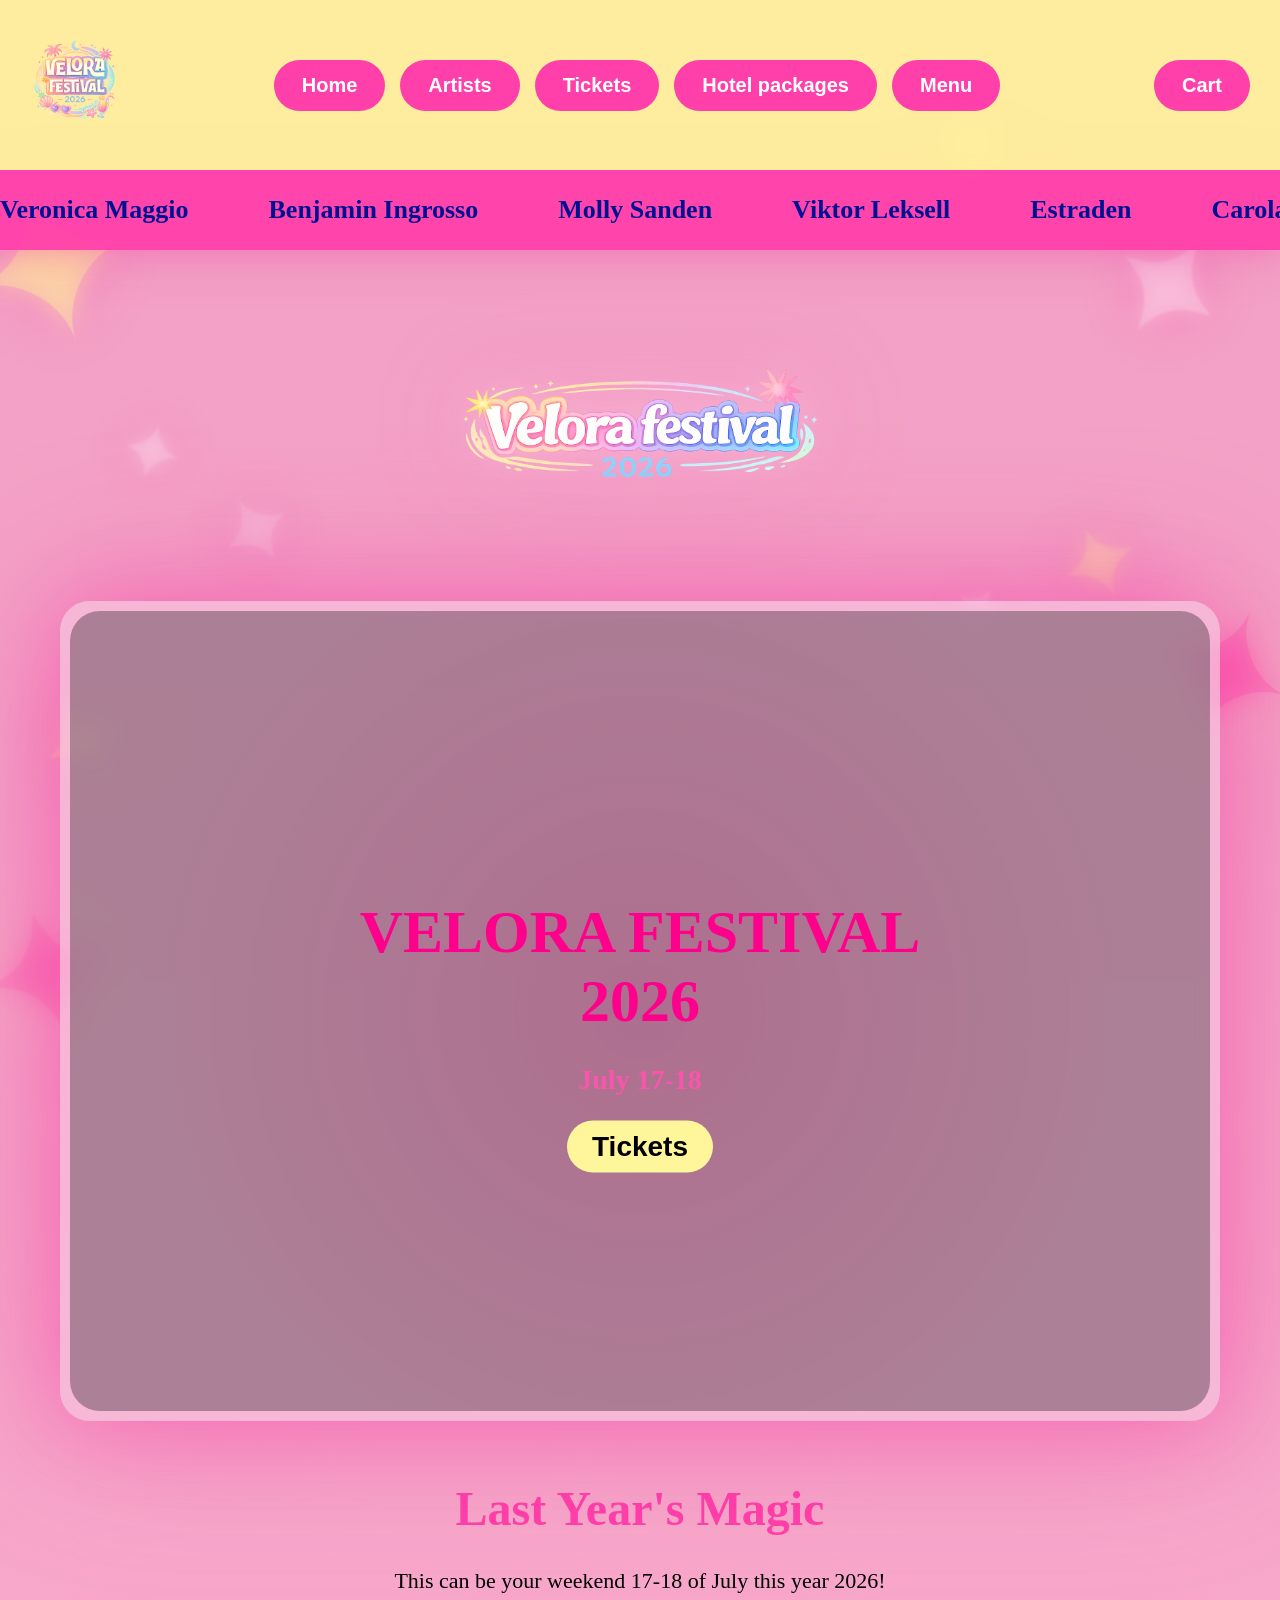
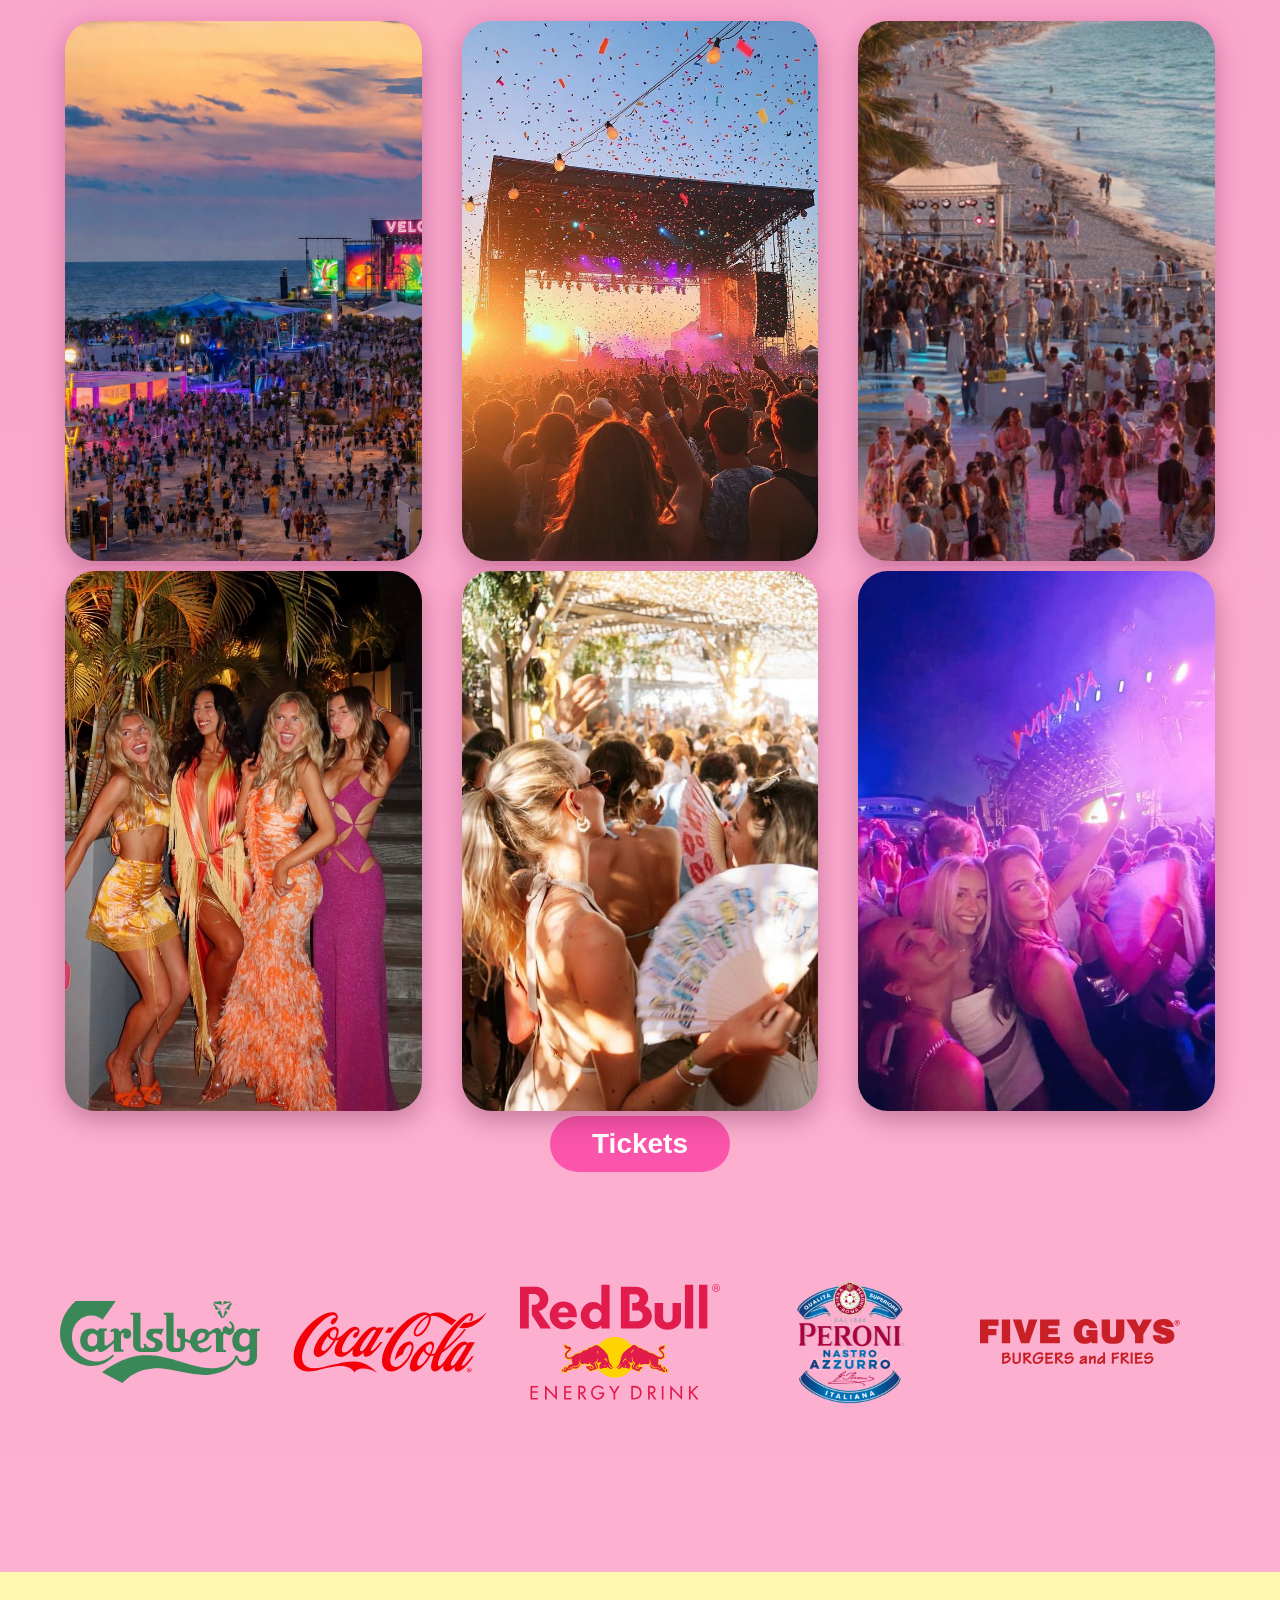
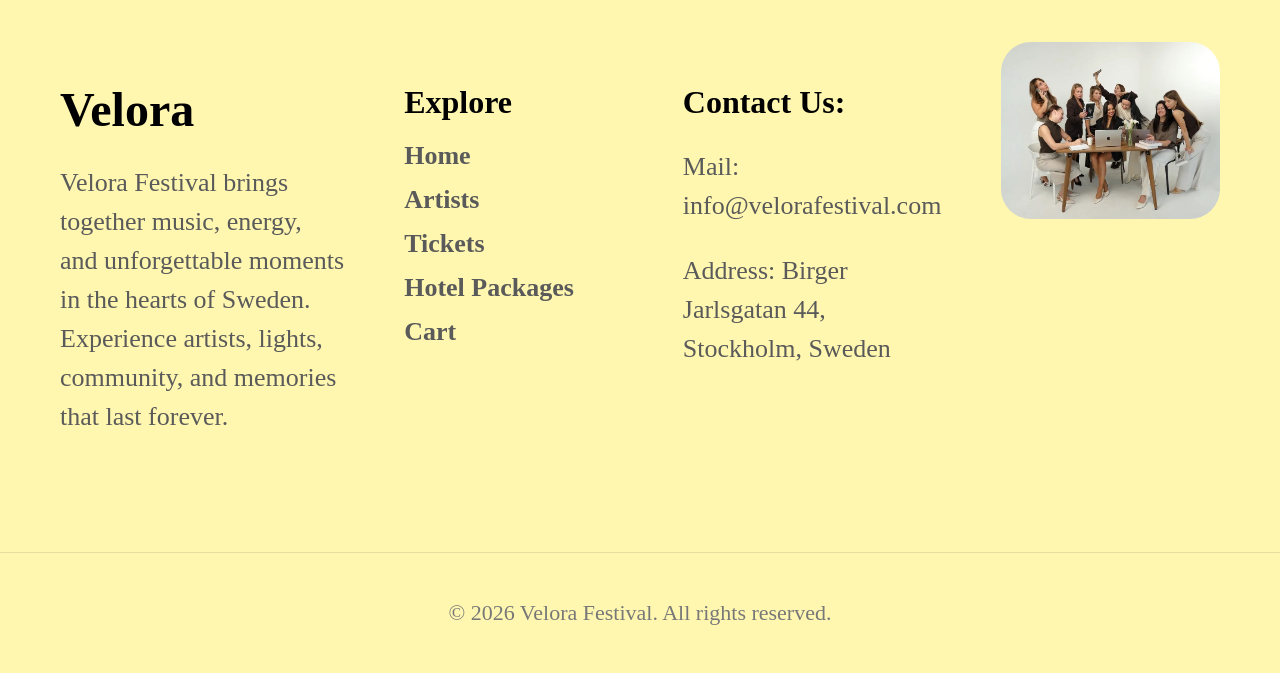
<file: index.html>
<!doctype html>
<html lang="en">
  <head>
    <meta charset="UTF-8" />
    <meta name="viewport" content="width=device-width, initial-scale=1.0" />
    <link rel="stylesheet" href="CSS/main.css" />

    <title>velora.com</title>
  </head>
  <body>
    <header id="header"></header>

    <div class="bg-stars">
      <span class="star star1">✦</span>
      <span class="star star2">✦</span>
      <span class="star star3">✦</span>
      <span class="star star4">✦</span>
      <span class="star star5">✦</span>
      <span class="star star6">✦</span>
      <span class="star star7">✦</span>
      <span class="star star8">✦</span>
    </div>

    <main class="container">
      <div class="artist-wrapper">
        <div class="artist-move">
          <span>Veronica Maggio</span>
          <span>Benjamin Ingrosso</span>
          <span>Molly Sanden</span>
          <span>Viktor Leksell</span>
          <span>Estraden</span>
          <span>Carola</span>
          <span>Hov1</span>
          <span>De vet du</span>
          <span>Swedish House Maffia</span>
          <span>Soppgirobryggeriet</span>
          <span>Miriam Bryant</span>
          <span>Darin</span>
          <span>Zara Larsson</span>

          <span>Veronica Maggio</span>
          <span>Benjamin Ingrosso</span>
          <span>Molly Sanden</span>
          <span>Viktor Leksell</span>
          <span>Estraden</span>
          <span>Carola</span>
          <span>Hov1</span>
          <span>De vet du</span>
          <span>Swedish House Maffia</span>
          <span>Soppgirobryggeriet</span>
          <span>Miriam Bryant</span>
          <span>Darin</span>
          <span>Zara Larsson</span>
        </div>
      </div>

      <div class="festival-logo-wrap">
        <img
          src="../images/logga-velora.png"
          alt="Velora Festival Logo"
          class="festival-logo"
        />
      </div>

      <div class="pink-box2">
        <section class="video-hero">
          <video
            autoplay
            muted
            loop
            playsinline
            class="bg-video"
            preload="auto"
          >
            <source src="../videos/festival.mp4?v=2" type="video/mp4" />
          </video>

          <div class="video-overlay"></div>
          <div class="hero-content">
            <h1 class="hero-title">VELORA FESTIVAL 2026</h1>
            <p class="hero-date">July 17-18</p>
            <a href="ticketpage.html" class="ticket-yellow hero-btn">Tickets</a>
          </div>
        </section>
      </div>

      <!--Media Section-->
      <h1>Last Year's Magic</h1>
      <p>This can be your weekend 17-18 of July this year 2026!</p>

      <section class="gallery">
        <div class="gallery-card">
          <img src="../images/veloramockup.png" alt="Overview of the festival area with the lake around." />
        </div>
        <div class="gallery-card">
          <img src="../images/image1.jpg" alt="Festival Image from last year" />
        </div>
        <div class="gallery-card">
          <img src="../images/preparty.png" alt="Pre party image from last year on the beach" />
        </div>
      </section>

      <section class="gallery2">
        <div class="gallery2-card">
          <img src="../images/people.jpg" alt="Four girls with festival outfit" />
        </div>
        <div class="gallery-card">
          <img src="../images/imagespeople.jpg" alt="Girl parying with a fan" />
        </div>
        <div class="gallery-card">
          <img src="../images/imagepeople.jpg" alt="Three  girls at the festival" />
        </div>
      </section>

      <!--Button Section-->
      <a href="ticketpage.html" class="ticket-pink">Tickets</a>

      <div class="sponsor-wrapper">
        <div class="sponsor-move">
          <img src="../images/carlsberg.svg" alt="Carlsberg logo sponsor" />
          <img src="../images/cocacola.svg" alt="Coca Cola logo sponsor" />
          <img src="../images/redbull.svg" alt="Red Bull logo sponsor" />
          <img src="../images/peronilogo.png" alt="Peroni logo sponsor" />
          <img src="../images/fiveguys.svg" alt="Five guys logo sponsor" />
          <img
            src="../images/brodochsaltlogo.png"
            alt="Brod och Salt logosponsor"
          />
          <img src="../images/velologo.webp" alt="Velo snus logo sponsor" />

          <img src="../images/carlsberg.svg" alt="Carlsberg logo sponsor" />
          <img src="../images/cocacola.svg" alt="Coca Cola logo sponsor" />
          <img src="../images/redbull.svg" alt="Red Bull logo sponsor" />
          <img src="../images/peronilogo.png" alt="Peroni logo sponsor" />
          <img src="../images/fiveguys.svg" alt="Five guys logo sponsor" />
          <img
            src="../images/brodochsaltlogo.png"
            alt="Brod och Salt logo sponsor"
          />
          <img src="../images/velologo.webp" alt="Velo snus logo sponsor" />
        </div>
      </div>
    </main>
    <div id="footer"></div>
    <script src="../JS/script.JS"></script>
  </body>
</html>
</file>
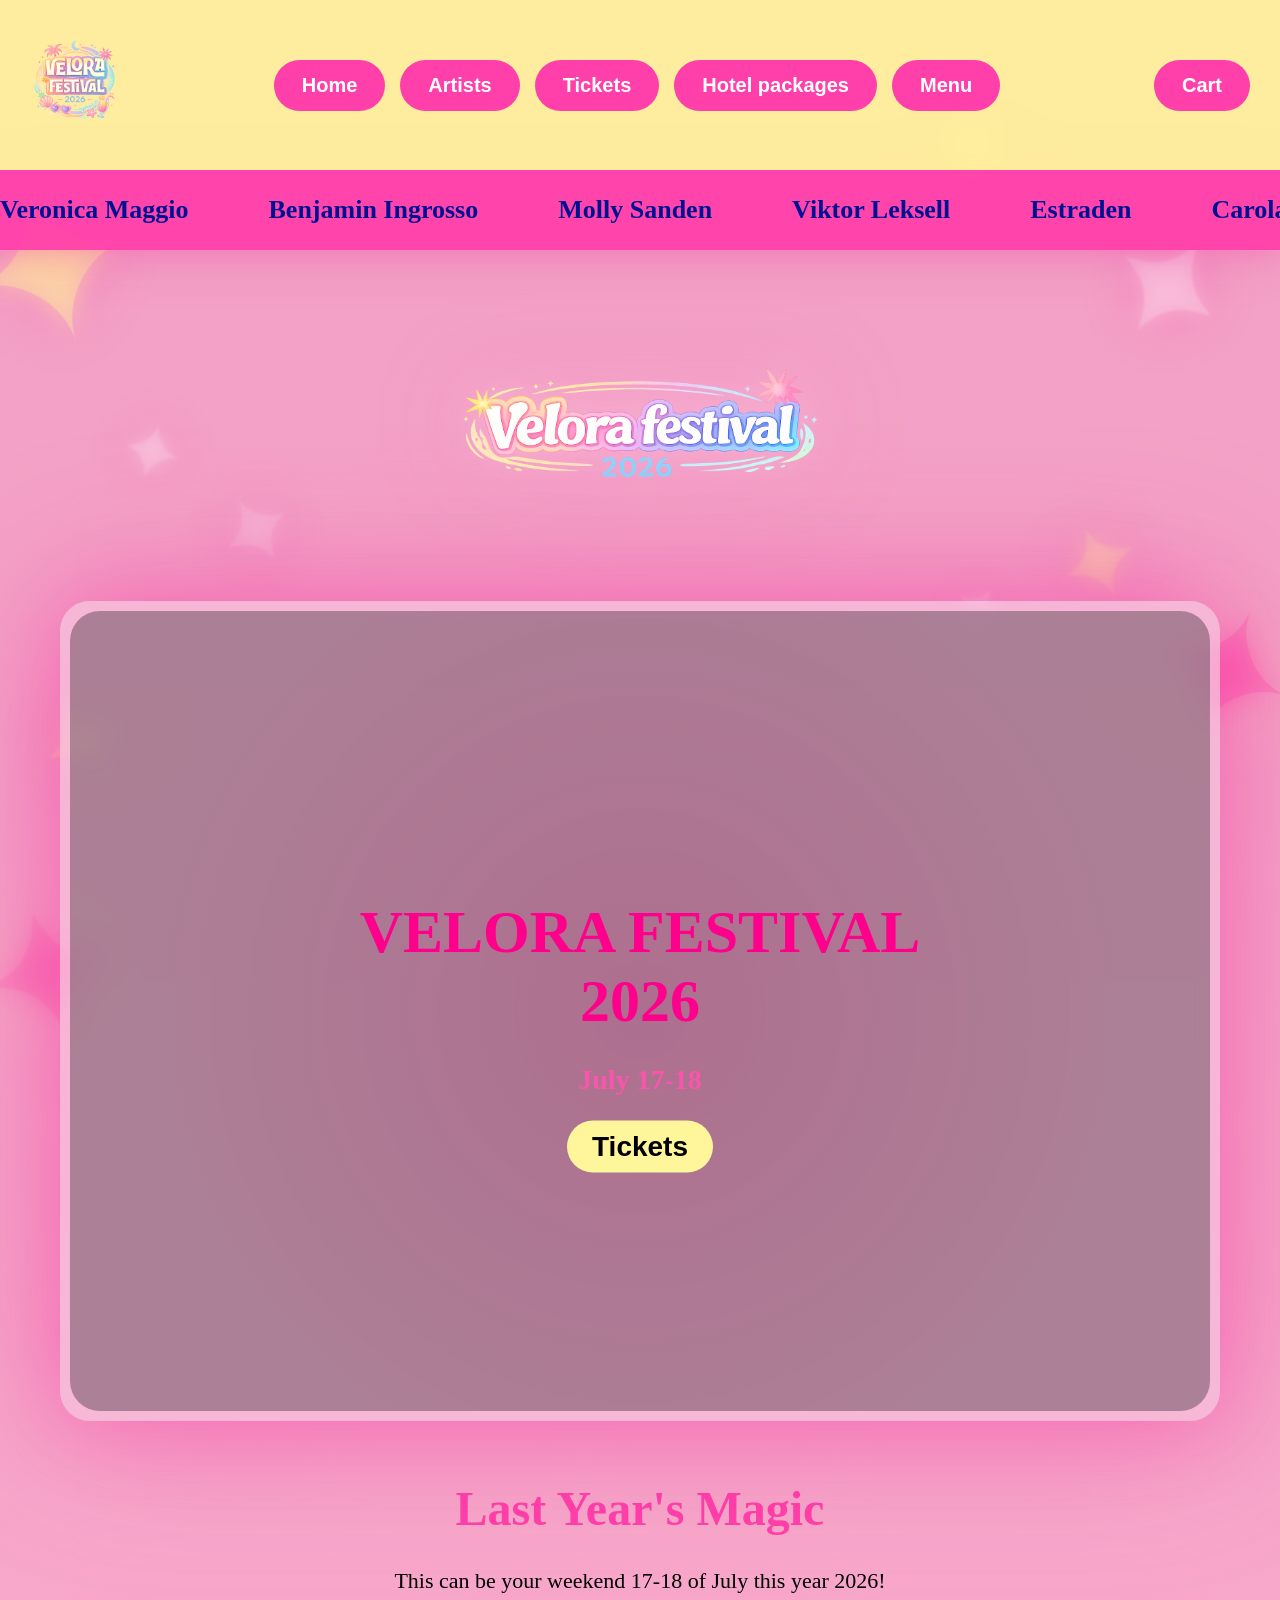
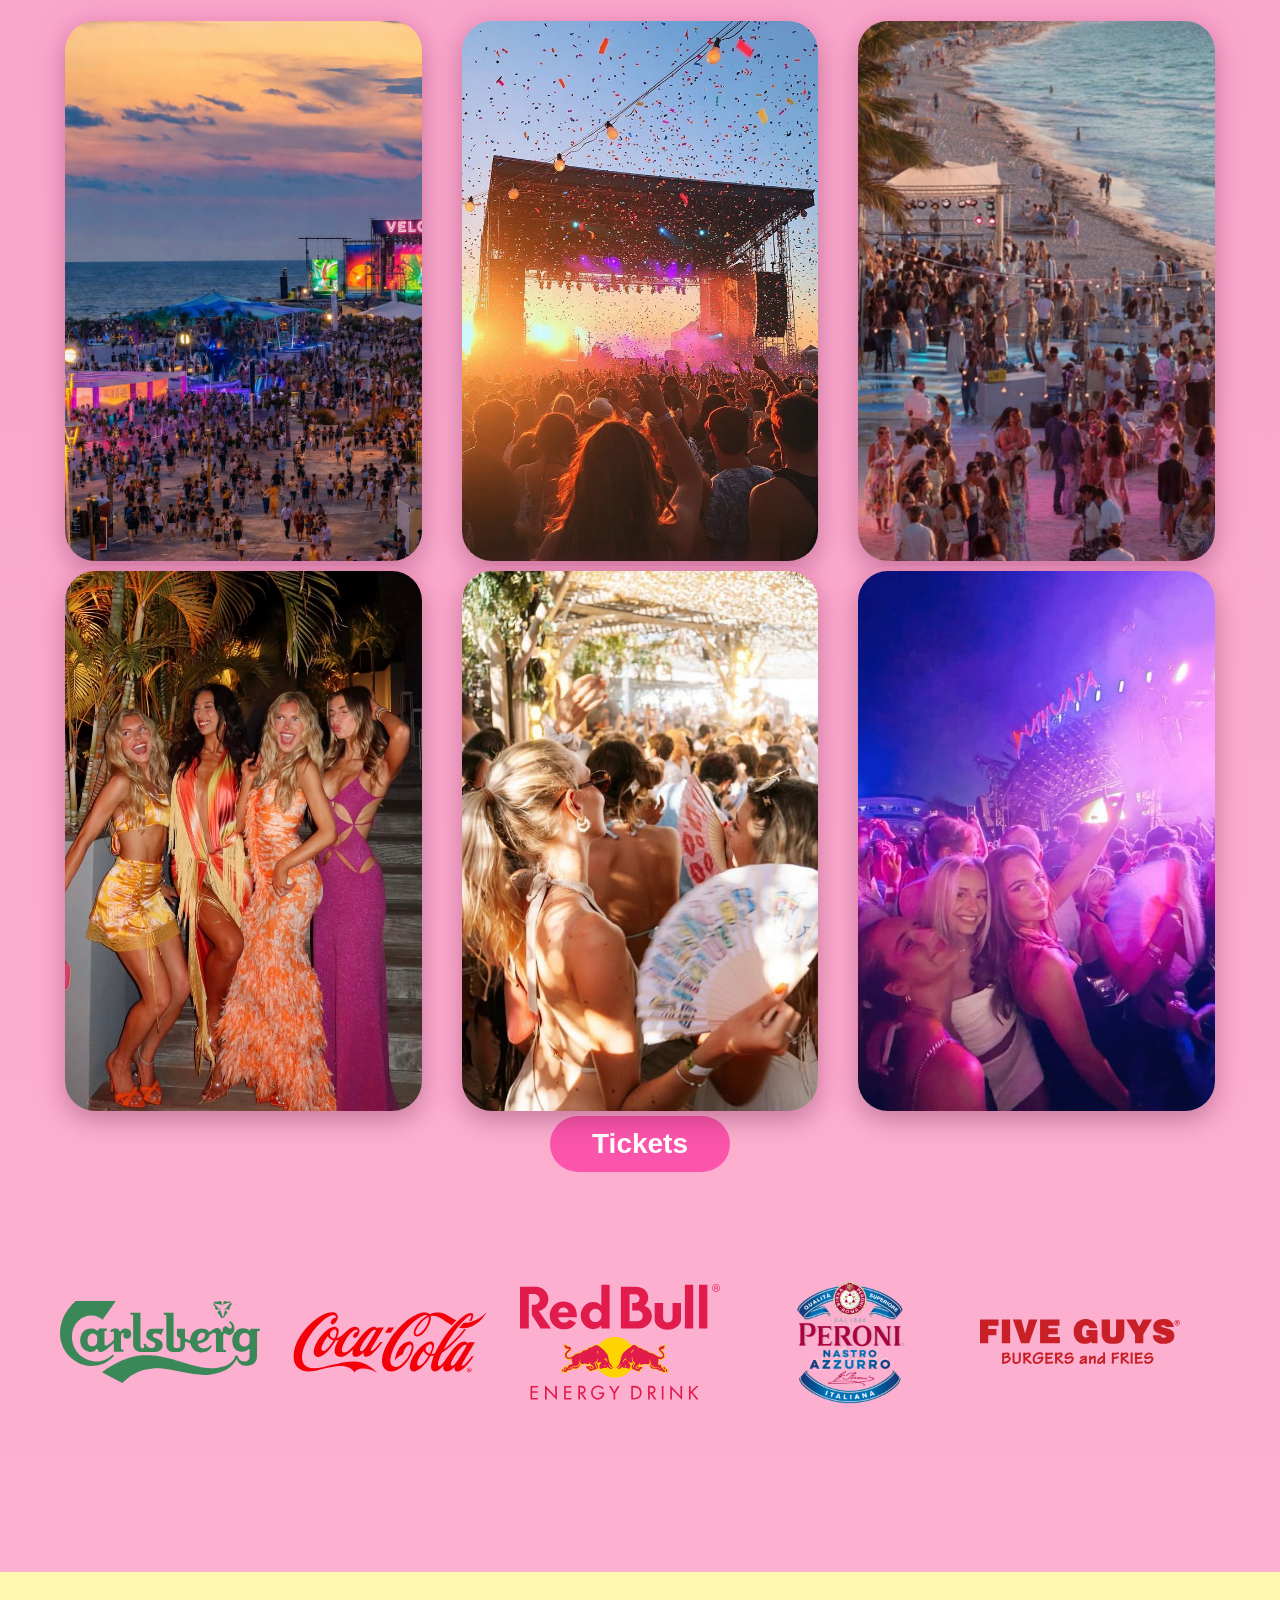
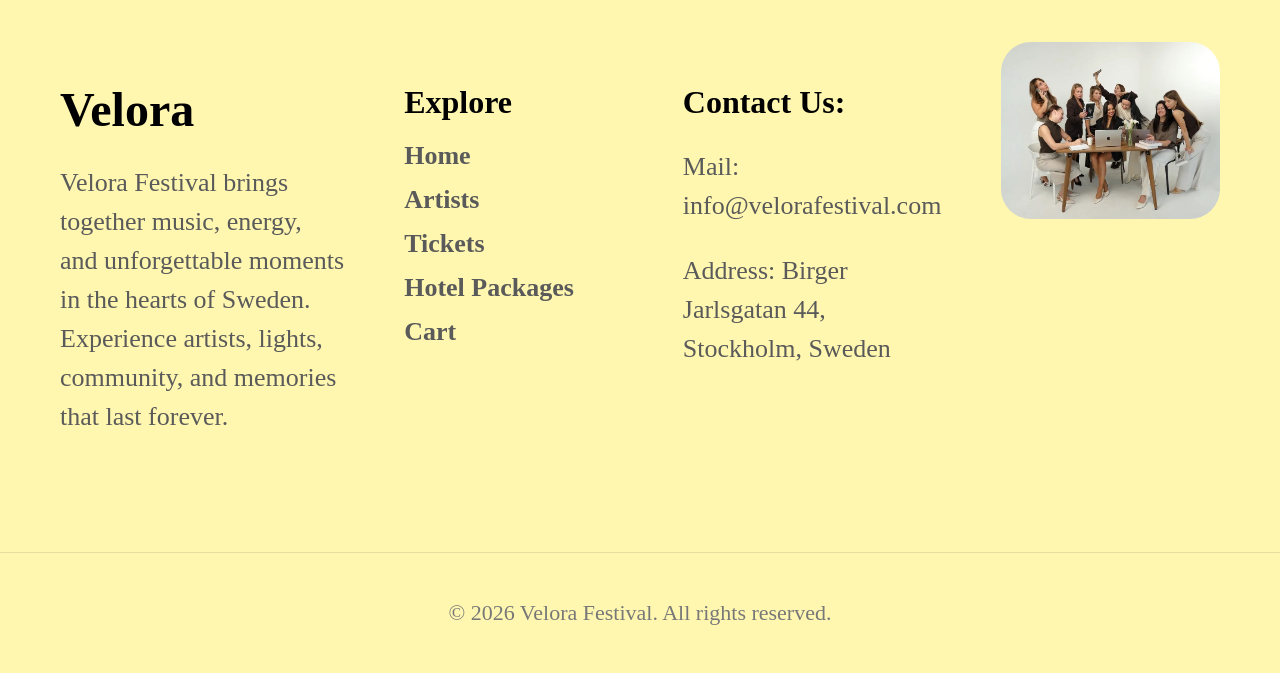
<file: HTML/index.html>
<!doctype html>
<html lang="en">
  <head>
    <meta charset="UTF-8" />
    <meta name="viewport" content="width=device-width, initial-scale=1.0" />
    <link rel="stylesheet" href="../CSS/main.css" />

    <title>velora.com</title>
  </head>
  <body>
    <header id="header"></header>

    <div class="bg-stars">
      <span class="star star1">✦</span>
      <span class="star star2">✦</span>
      <span class="star star3">✦</span>
      <span class="star star4">✦</span>
      <span class="star star5">✦</span>
      <span class="star star6">✦</span>
      <span class="star star7">✦</span>
      <span class="star star8">✦</span>
    </div>

    <main class="container">
      <div class="artist-wrapper">
        <div class="artist-move">
          <span>Veronica Maggio</span>
          <span>Benjamin Ingrosso</span>
          <span>Molly Sanden</span>
          <span>Viktor Leksell</span>
          <span>Estraden</span>
          <span>Carola</span>
          <span>Hov1</span>
          <span>De vet du</span>
          <span>Swedish House Maffia</span>
          <span>Soppgirobryggeriet</span>
          <span>Miriam Bryant</span>
          <span>Darin</span>
          <span>Zara Larsson</span>

          <span>Veronica Maggio</span>
          <span>Benjamin Ingrosso</span>
          <span>Molly Sanden</span>
          <span>Viktor Leksell</span>
          <span>Estraden</span>
          <span>Carola</span>
          <span>Hov1</span>
          <span>De vet du</span>
          <span>Swedish House Maffia</span>
          <span>Soppgirobryggeriet</span>
          <span>Miriam Bryant</span>
          <span>Darin</span>
          <span>Zara Larsson</span>
        </div>
      </div>

      <div class="festival-logo-wrap">
        <img
          src="../images/logga-velora.png"
          alt="Velora Festival Logo"
          class="festival-logo"
        />
      </div>

      <div class="pink-box2">
        <section class="video-hero">
          <video
            autoplay
            muted
            loop
            playsinline
            class="bg-video"
            preload="auto"
          >
            <source src="../videos/festival.mp4?v=2" type="video/mp4" />
          </video>

          <div class="video-overlay"></div>
          <div class="hero-content">
            <h1 class="hero-title">VELORA FESTIVAL 2026</h1>
            <p class="hero-date">July 17-18</p>
            <a href="ticketpage.html" class="ticket-yellow hero-btn">Tickets</a>
          </div>
        </section>
      </div>

      <!--Media Section-->
      <h1>Last Year's Magic</h1>
      <p>This can be your weekend 17-18 of July this year 2026!</p>

      <section class="gallery">
        <div class="gallery-card">
          <img src="../images/veloramockup.png" alt="Overview of the festival area with the lake around." />
        </div>
        <div class="gallery-card">
          <img src="../images/image1.jpg" alt="Festival Image from last year" />
        </div>
        <div class="gallery-card">
          <img src="../images/preparty.png" alt="Pre party image from last year on the beach" />
        </div>
      </section>

      <section class="gallery2">
        <div class="gallery2-card">
          <img src="../images/people.jpg" alt="Four girls with festival outfit" />
        </div>
        <div class="gallery-card">
          <img src="../images/imagespeople.jpg" alt="Girl parying with a fan" />
        </div>
        <div class="gallery-card">
          <img src="../images/imagepeople.jpg" alt="Three  girls at the festival" />
        </div>
      </section>

      <!--Button Section-->
      <a href="ticketpage.html" class="ticket-pink">Tickets</a>

      <div class="sponsor-wrapper">
        <div class="sponsor-move">
          <img src="../images/carlsberg.svg" alt="Carlsberg logo sponsor" />
          <img src="../images/cocacola.svg" alt="Coca Cola logo sponsor" />
          <img src="../images/redbull.svg" alt="Red Bull logo sponsor" />
          <img src="../images/peronilogo.png" alt="Peroni logo sponsor" />
          <img src="../images/fiveguys.svg" alt="Five guys logo sponsor" />
          <img
            src="../images/brodochsaltlogo.png"
            alt="Brod och Salt logosponsor"
          />
          <img src="../images/velologo.webp" alt="Velo snus logo sponsor" />

          <img src="../images/carlsberg.svg" alt="Carlsberg logo sponsor" />
          <img src="../images/cocacola.svg" alt="Coca Cola logo sponsor" />
          <img src="../images/redbull.svg" alt="Red Bull logo sponsor" />
          <img src="../images/peronilogo.png" alt="Peroni logo sponsor" />
          <img src="../images/fiveguys.svg" alt="Five guys logo sponsor" />
          <img
            src="../images/brodochsaltlogo.png"
            alt="Brod och Salt logo sponsor"
          />
          <img src="../images/velologo.webp" alt="Velo snus logo sponsor" />
        </div>
      </div>
    </main>
    <div id="footer"></div>
    <script src="../JS/script.JS"></script>
  </body>
</html>
</file>
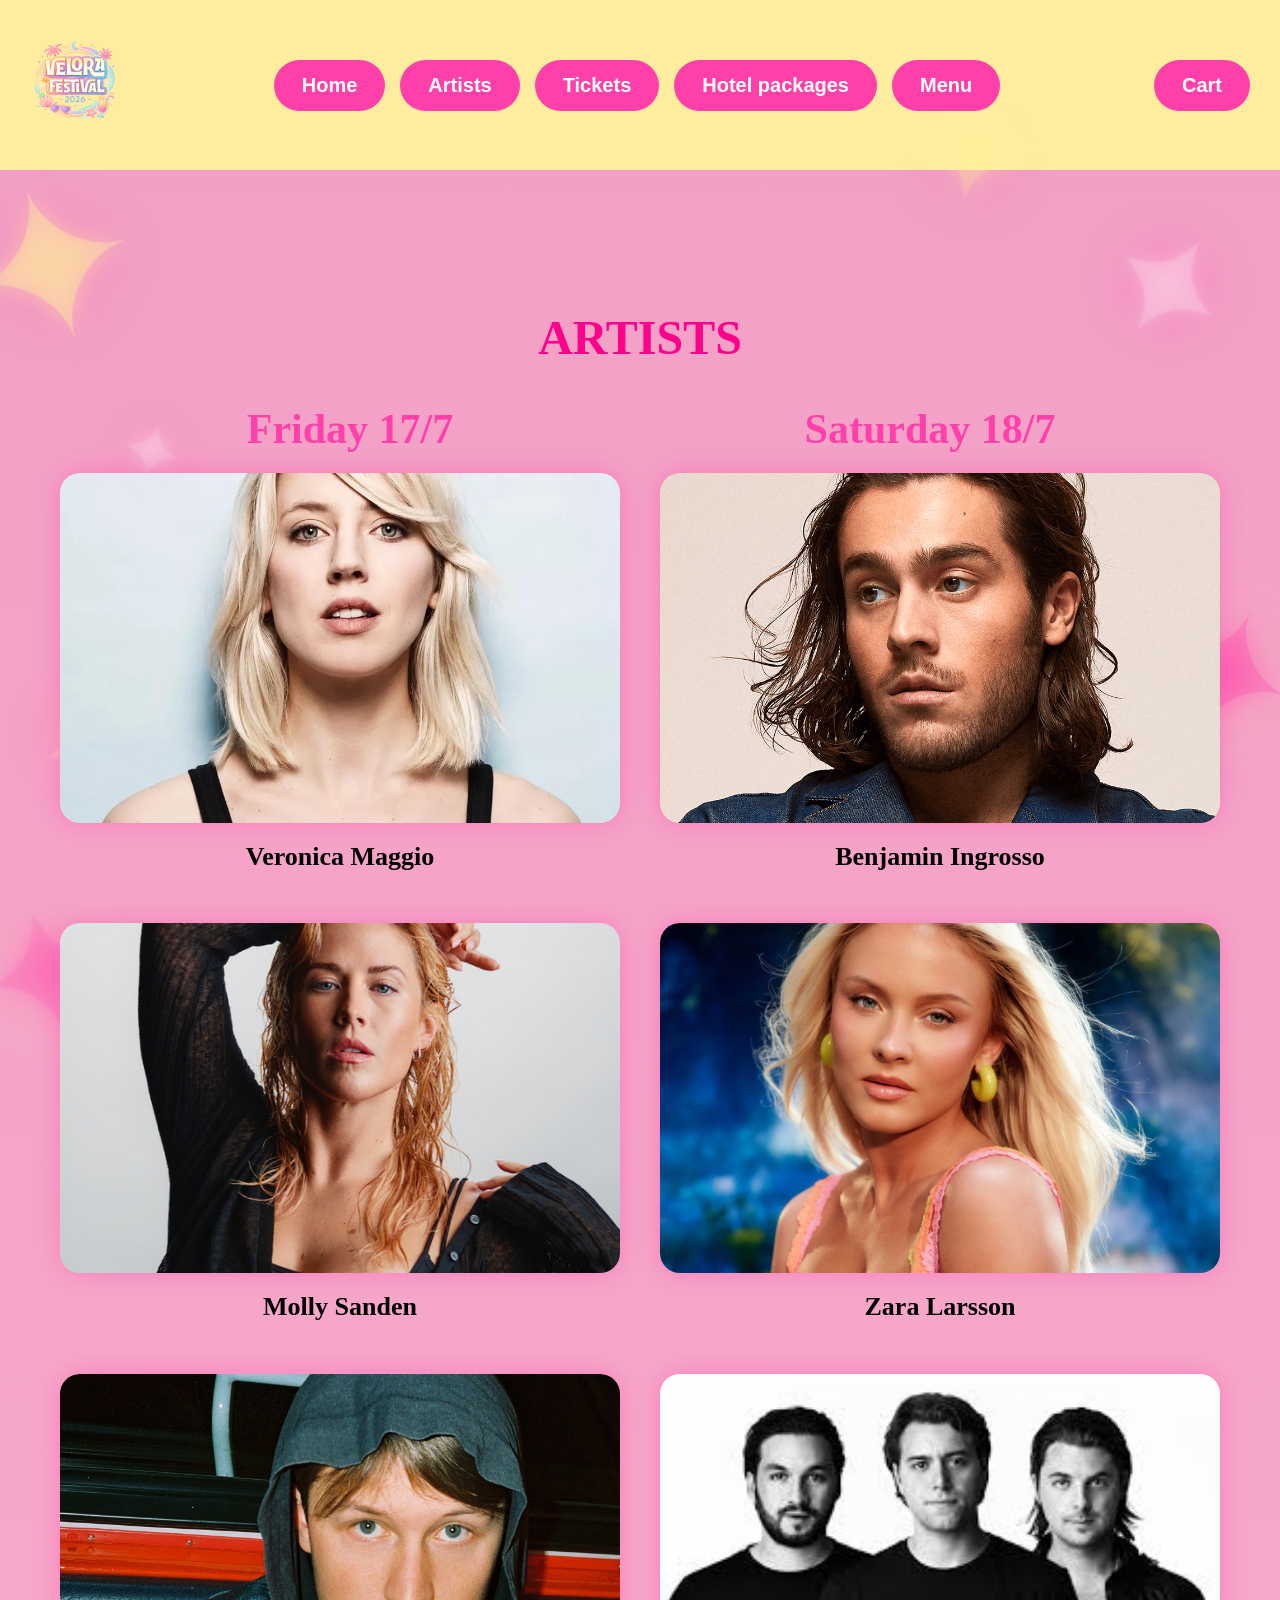
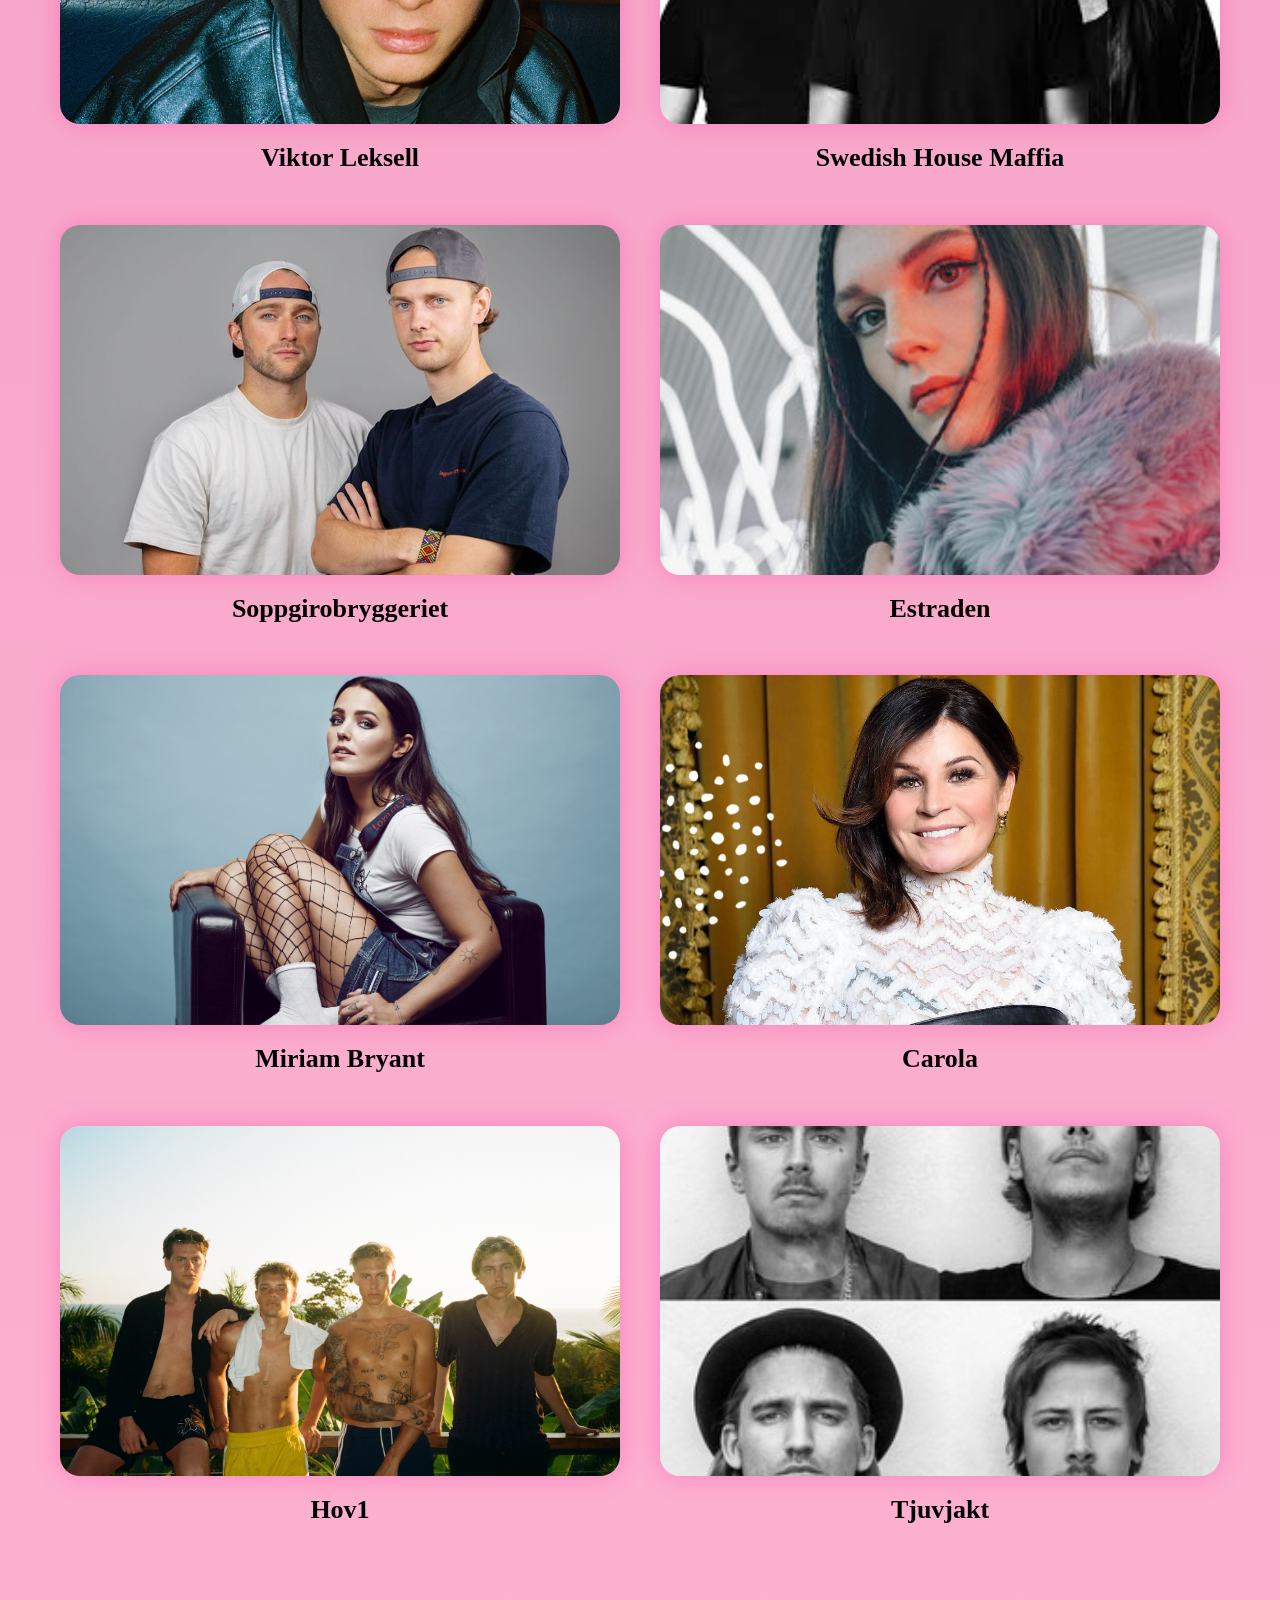
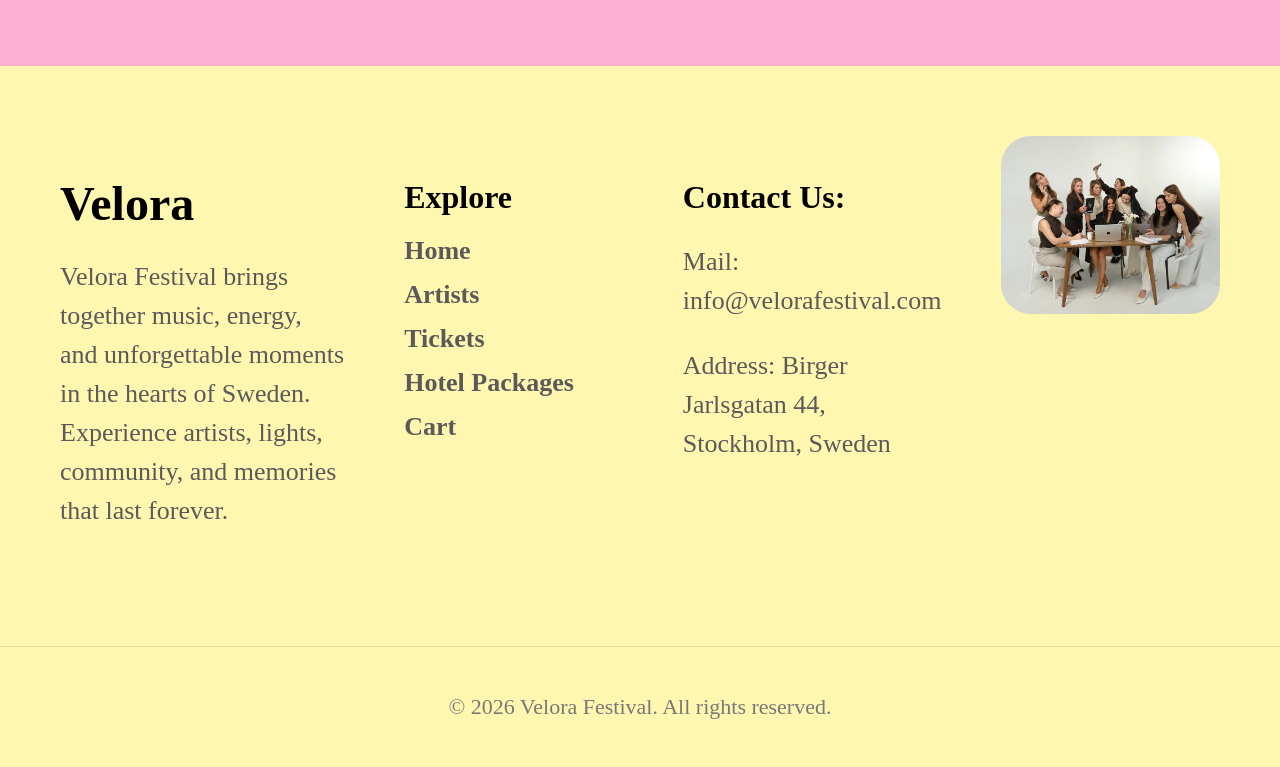
<file: artists.html>
<!doctype html>
<html lang="en">
  <head>
    <meta charset="UTF-8" />
    <meta name="viewport" content="width=device-width, initial-scale=1.0" />
    <link rel="stylesheet" href="../CSS/main.css" />

    <title>Artists</title>
  </head>
  <body>
    <header id="header"></header>
    <div class="bg-stars">
      <span class="star star1">✦</span>
      <span class="star star2">✦</span>
      <span class="star star3">✦</span>
      <span class="star star4">✦</span>
      <span class="star star5">✦</span>
      <span class="star star6">✦</span>
      <span class="star star7">✦</span>
      <span class="star star8">✦</span>
    </div>

    <main class="container">
      <div class="pink-box3">
        <section class="artists">
          <h1 class="artists-title">ARTISTS</h1>

          <div class="day-titles">
            <h2>Friday 17/7</h2>
            <h2>Saturday 18/7</h2>
          </div>

          <div class="artist-grid">
            <div class="artist-column">
              <div class="mobile-day">Friday 17/7</div>

              <div class="artist-card">
                <img src="../images/veronicamaggio.jpg" alt="Artist image of Veronica Maggio" />
                <h2>Veronica Maggio</h2>
              </div>

              <div class="artist-card">
                <img src="../images/mollysanden.jpeg" alt="Artist image of Molly Sanden" />
                <h2>Molly Sanden</h2>
              </div>

              <div class="artist-card">
                <img src="../images/viktorleksell.jpg" alt="Artist image of Viktor Leksell" />
                <h2>Viktor Leksell</h2>
              </div>

              <div class="artist-card">
                <img
                  src="../images/soppgirobryggeriet.png" alt="Artist image of Soppgirobryggeriet"
                />
                <h2>Soppgirobryggeriet</h2>
              </div>

              <div class="artist-card">
                <img src="../images/miriambryant.jpg" alt="Artist image of Miriam Bryant" />
                <h2>Miriam Bryant</h2>
              </div>

              <div class="artist-card">
                <img src="../images/hov1.jpg" alt="Artist image of Hov1" />
                <h2>Hov1</h2>
              </div>
            </div>

            <div class="artist-column">
              <div class="mobile-day">Saturday 18/7</div>

              <div class="artist-card">
                <img
                  src="../images/benjaminingrosso.png"
                  alt="Artist image of Benjamin Ingrosso"
                />
                <h2>Benjamin Ingrosso</h2>
              </div>

              <div class="artist-card">
                <img src="../images/zaralarsson.webp" alt="Artist image of Zara Larsson" />
                <h2>Zara Larsson</h2>
              </div>

              <div class="artist-card">
                <img
                  src="../images/swedishhousemaffia.jpeg"
                  alt="Artist image of Swedish House Maffia"
                />
                <h2>Swedish House Maffia</h2>
              </div>

              <div class="artist-card">
                <img src="../images/estraden.jpeg" alt="Artist image of Estraden" />
                <h2>Estraden</h2>
              </div>

              <div class="artist-card">
                <img src="../images/carola.webp" alt="Artist image of Carola" />
                <h2>Carola</h2>
              </div>

              <div class="artist-card">
                <img src="../images/tjuvjakt.jpeg" alt="Artist image of Tjuvjakt" />
                <h2>Tjuvjakt</h2>
              </div>
            </div>
          </div>
        </section>
      </div>
    </main>
    <div id="footer"></div>
    <script src="../JS/script.JS"></script>
  </body>
</html>
</file>
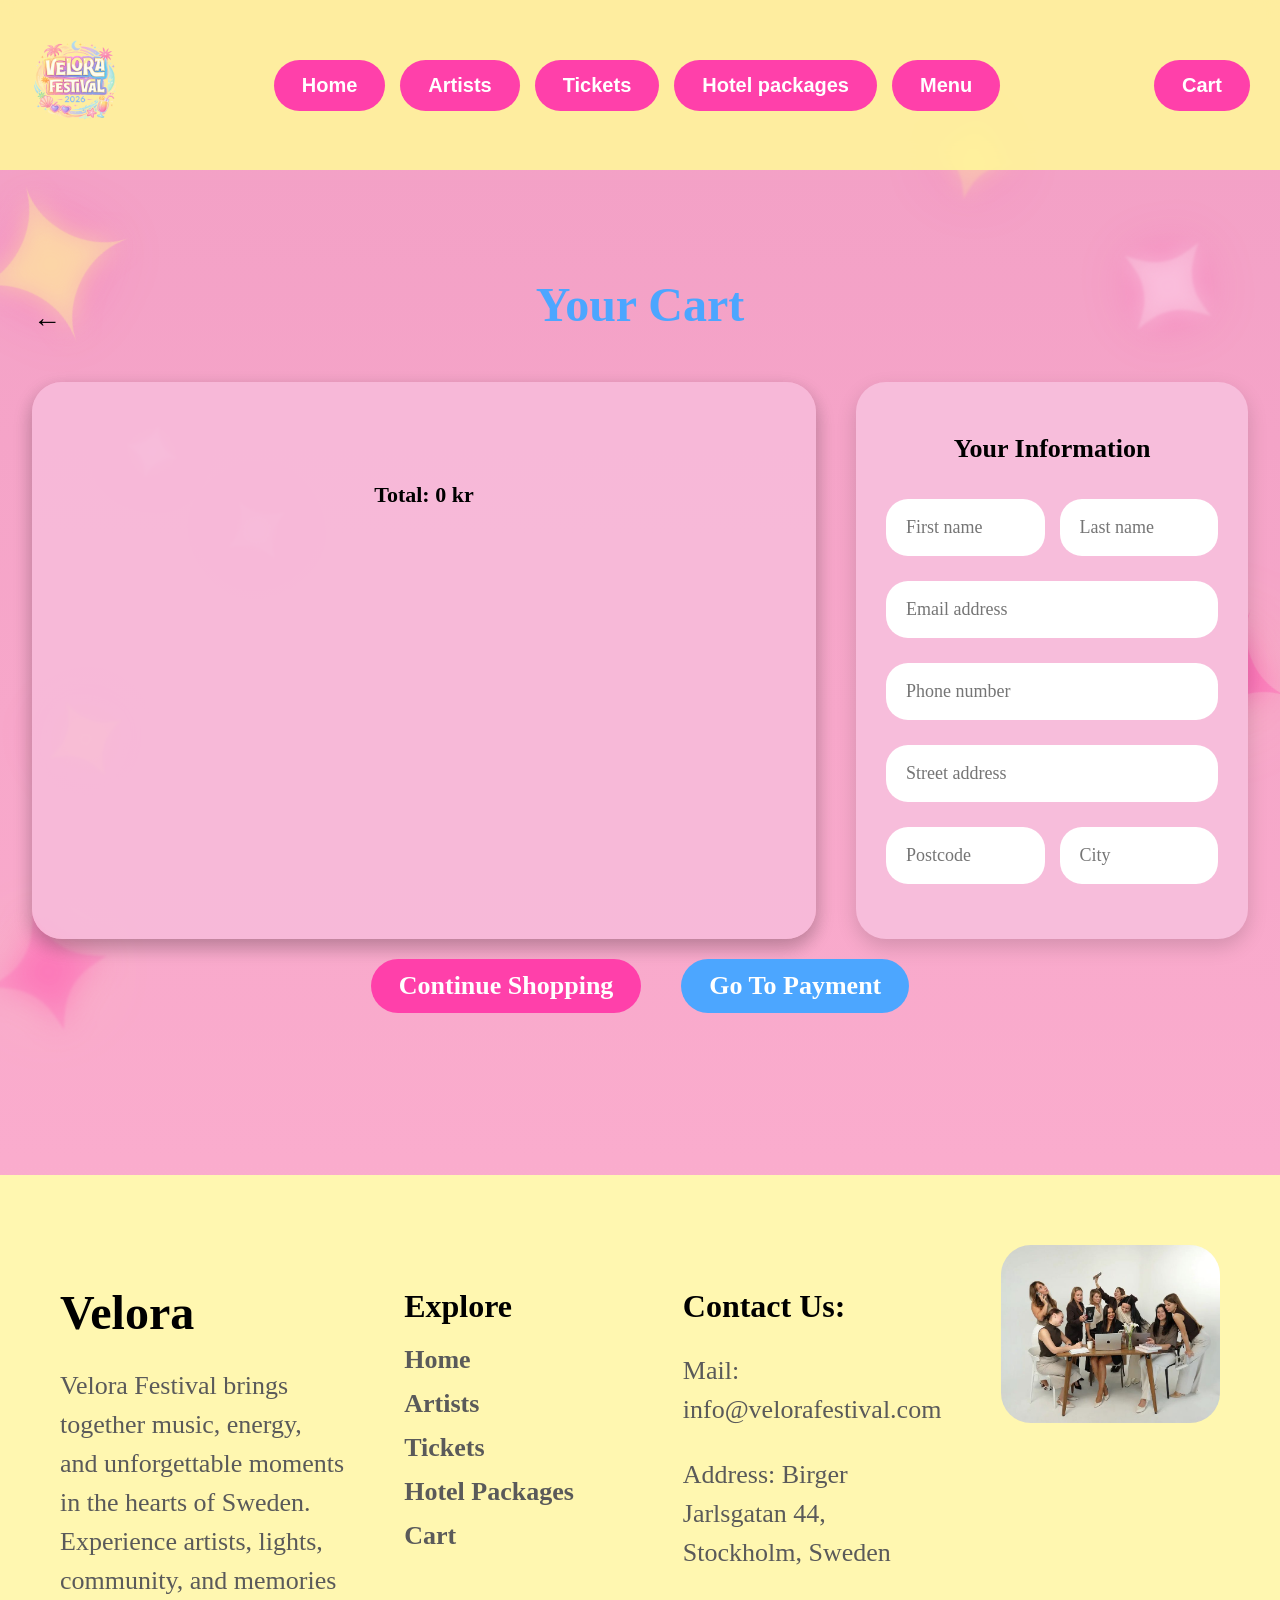
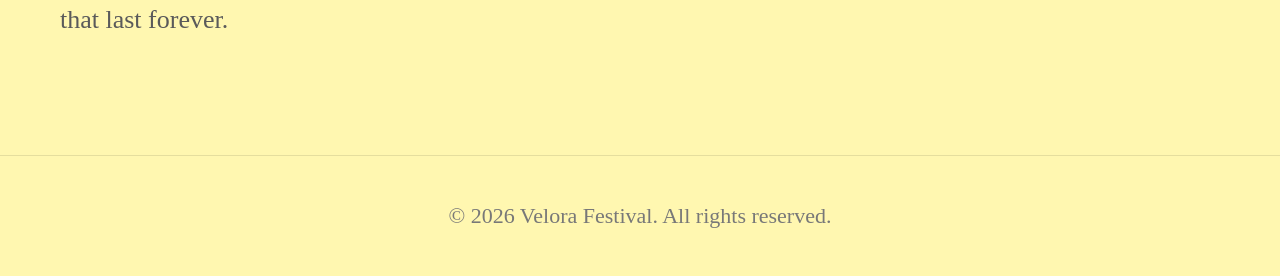
<file: cart.html>
<!doctype html>
<html lang="en">
  <head>
    <meta charset="UTF-8" />
    <meta name="viewport" content="width=device-width, initial-scale=1.0" />
    <link rel="stylesheet" href="../CSS/main.css" />

    <title>Your Cart</title>
  </head>
  <body class="cart-body">
    <header id="header"></header>

    <div class="bg-stars">
      <span class="star star1">✦</span>
      <span class="star star2">✦</span>
      <span class="star star3">✦</span>
      <span class="star star4">✦</span>
      <span class="star star5">✦</span>
      <span class="star star6">✦</span>
      <span class="star star7">✦</span>
      <span class="star star8">✦</span>
    </div>

    <main class="cart-page">
      <section class="cart-content">
        <div class="cart-title-row">
          <a href="index.html" class="black-arrow">←</a>
          <h1>Your Cart</h1>
        </div>

        <div class="cart-layout">
          <div class="cart-left">
            <div id="cart-items"></div>

            <h2 class="total-price">Total: <span id="cart-total"></span></h2>
          </div>

          <form class="customer-info">
            <h2>Your Information</h2>

            <div class="form-row">
              <input type="text" placeholder="First name" required />
              <input type="text" placeholder="Last name" required />
            </div>

            <input type="email" placeholder="Email address" required />
            <input type="tel" placeholder="Phone number" required />
            <input type="text" placeholder="Street address" required />

            <div class="form-row">
              <input type="text" placeholder="Postcode" required />
              <input type="text" placeholder="City" required />
            </div>
          </form>
        </div>

        <div class="cart-buttons">
          <a href="ticketpage.html" class="cart-btn continue-btn">
            Continue Shopping
          </a>
          <button class="cart-btn payment-btn disabled-btn">
            Go To Payment
          </button>
        </div>
      </section>
    </main>
    <div id="footer"></div>
    <script src="../JS/script.JS"></script>
  </body>
</html>
</file>
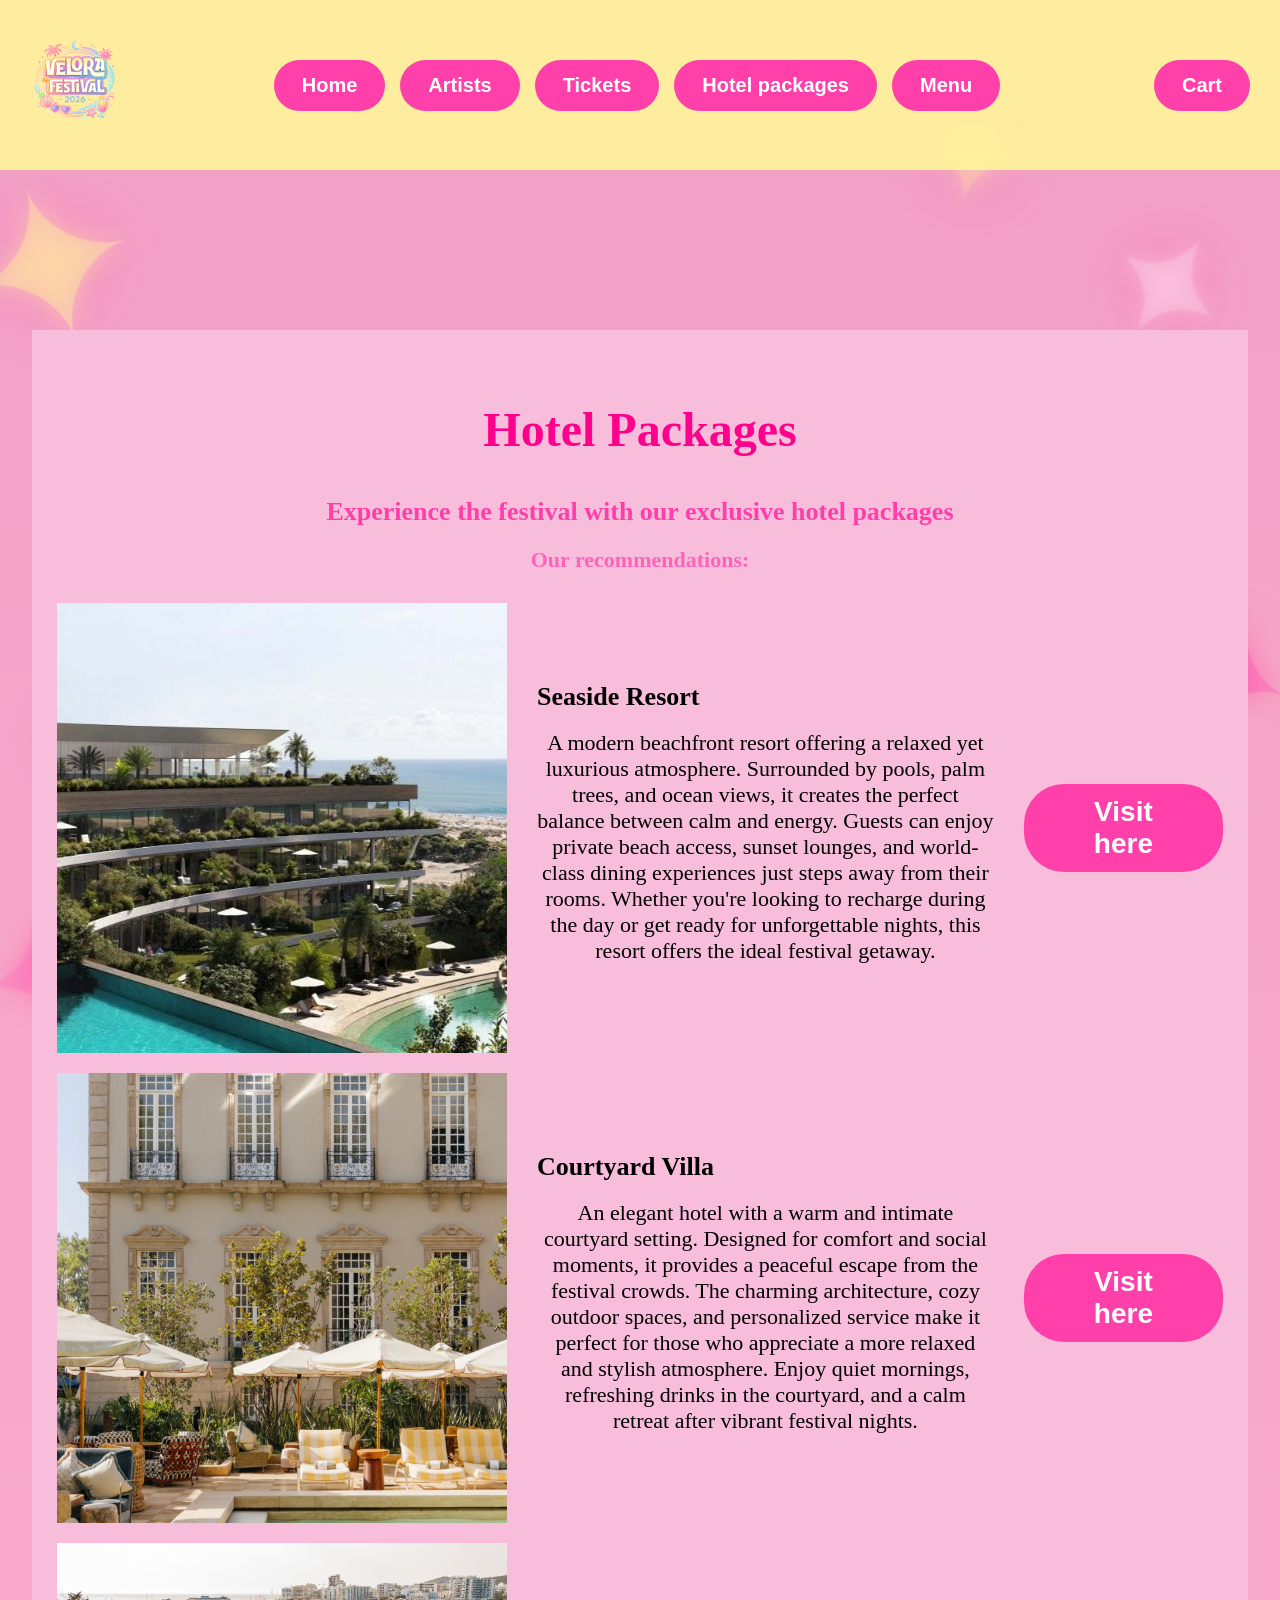
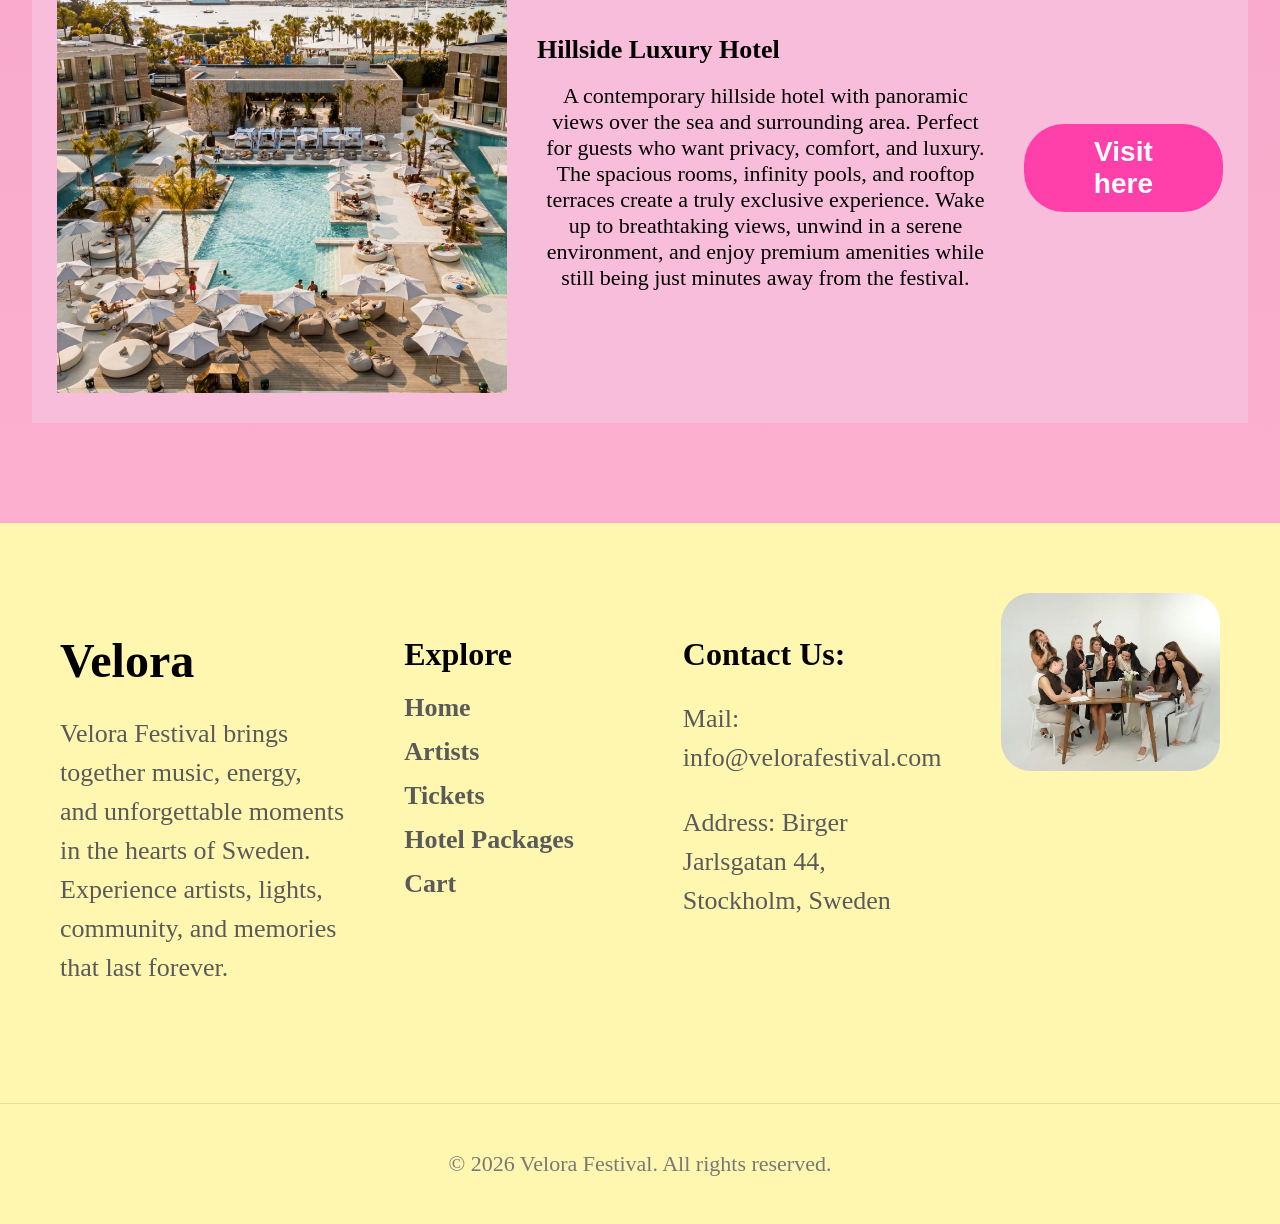
<file: hotelpackages.html>
<!doctype html>
<html lang="en">
  <head>
    <meta charset="UTF-8" />
    <meta name="viewport" content="width=device-width, initial-scale=1.0" />
    <link rel="stylesheet" href="../CSS/main.css" />

    <title>Hotel Packages</title>
  </head>
  <body>
    <header id="header"></header>

    <div class="bg-stars">
      <span class="star star1">✦</span>
      <span class="star star2">✦</span>
      <span class="star star3">✦</span>
      <span class="star star4">✦</span>
      <span class="star star5">✦</span>
      <span class="star star6">✦</span>
      <span class="star star7">✦</span>
      <span class="star star8">✦</span>
    </div>

    <main class="hotel-page">
      <h1 class="hotel-title">Hotel Packages</h1>
      <h2 class="hotel-subtitle">
        Experience the festival with our exclusive hotel packages
      </h2>
      <h2 class="hotel-description">Our recommendations:</h2>
      <section class="hotel-list">
        <div class="hotel-card">
          <img src="../images/hotel1.png" alt="Image of Hotel Seaside Resort, a modern beachfront resort" />
          <div class="hotel-info">
            <h2>Seaside Resort</h2>
            <p>
              A modern beachfront resort offering a relaxed yet luxurious
              atmosphere. Surrounded by pools, palm trees, and ocean views, it
              creates the perfect balance between calm and energy. Guests can
              enjoy private beach access, sunset lounges, and world-class dining
              experiences just steps away from their rooms. Whether you're
              looking to recharge during the day or get ready for unforgettable
              nights, this resort offers the ideal festival getaway.
            </p>
          </div>
          <button class="book-btn">Visit here</button>
        </div>

        <div class="hotel-card">
          <img src="../images/hotel2.png" alt="Image of Hotel Courtyard Villa, classic architectural design" />
          <div class="hotel-info">
            <h2>Courtyard Villa</h2>
            <p>
              An elegant hotel with a warm and intimate courtyard setting.
              Designed for comfort and social moments, it provides a peaceful
              escape from the festival crowds. The charming architecture, cozy
              outdoor spaces, and personalized service make it perfect for those
              who appreciate a more relaxed and stylish atmosphere. Enjoy quiet
              mornings, refreshing drinks in the courtyard, and a calm retreat
              after vibrant festival nights.
            </p>
          </div>
          <button class="book-btn">Visit here</button>
        </div>

        <div class="hotel-card">
          <img src="../images/hotel3.png" alt="Image of Hillside Luxury Hotel, modern and a big pool" />
          <div class="hotel-info">
            <h2>Hillside Luxury Hotel</h2>
            <p>
              A contemporary hillside hotel with panoramic views over the sea
              and surrounding area. Perfect for guests who want privacy,
              comfort, and luxury. The spacious rooms, infinity pools, and
              rooftop terraces create a truly exclusive experience. Wake up to
              breathtaking views, unwind in a serene environment, and enjoy
              premium amenities while still being just minutes away from the
              festival.
            </p>
          </div>
          <button class="book-btn">Visit here</button>
        </div>
      </section>
    </main>
    <div id="footer"></div>
    <script src="../JS/script.JS"></script>
  </body>
</html>
</file>
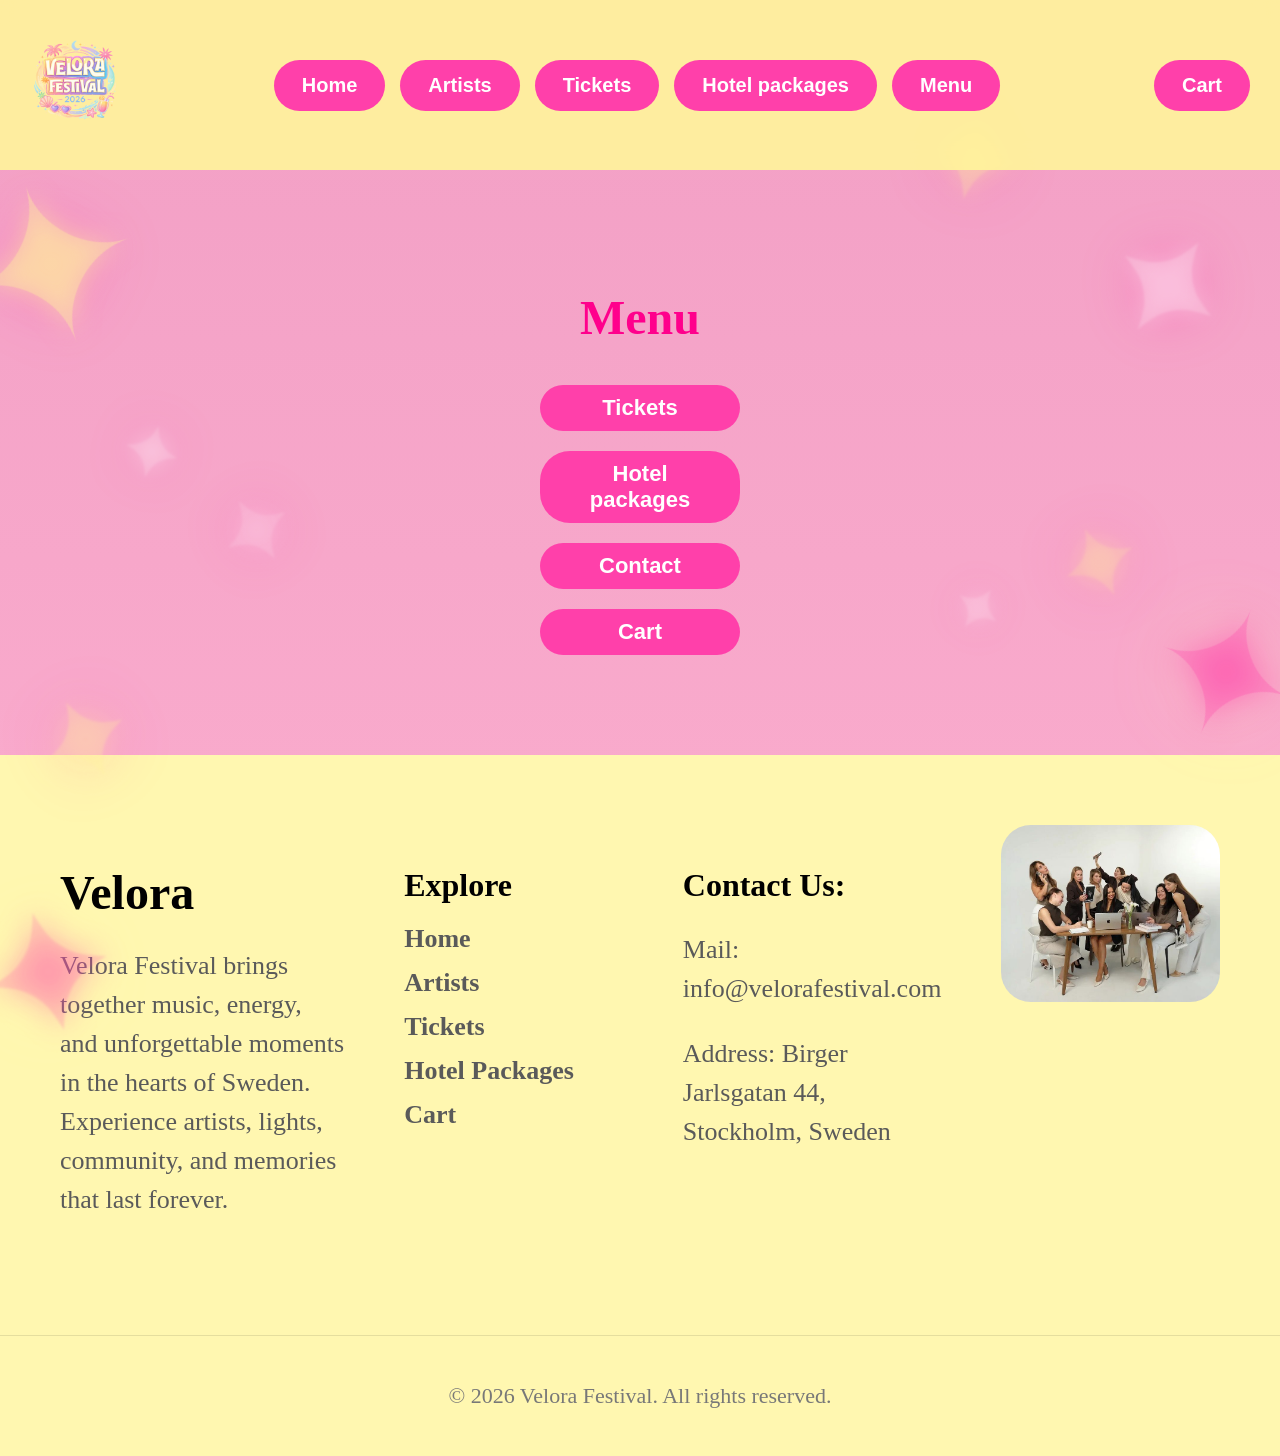
<file: menu.html>
<!doctype html>
<html lang="en">
  <head>
    <meta charset="UTF-8" />
    <meta name="viewport" content="width=device-width, initial-scale=1.0" />
    <link rel="stylesheet" href="../CSS/main.css" />

    <title>Menu</title>
  </head>
  <body class="menu-page">
    <header id="header"></header>

    <div class="bg-stars">
      <span class="star star1">✦</span>
      <span class="star star2">✦</span>
      <span class="star star3">✦</span>
      <span class="star star4">✦</span>
      <span class="star star5">✦</span>
      <span class="star star6">✦</span>
      <span class="star star7">✦</span>
      <span class="star star8">✦</span>
    </div>

    <main class="menu-container">
      <section class="menu-content">
        <h1 class="menu-title">Menu</h1>
        <div class="menu-links">
          <a href="ticketpage.html" class="menu-btn">Tickets</a>
          <a href="hotelpackages.html" class="menu-btn">Hotel packages</a>
          <a href="contact.html" class="menu-btn">Contact</a>
          <a href="cart.html" class="menu-btn cart-link">
            Cart <span id="cart-count"></span>
          </a>
        </div>
      </section>
    </main>
    <div id="footer"></div>
    <script src="../JS/script.JS"></script>
  </body>
</html>
</file>
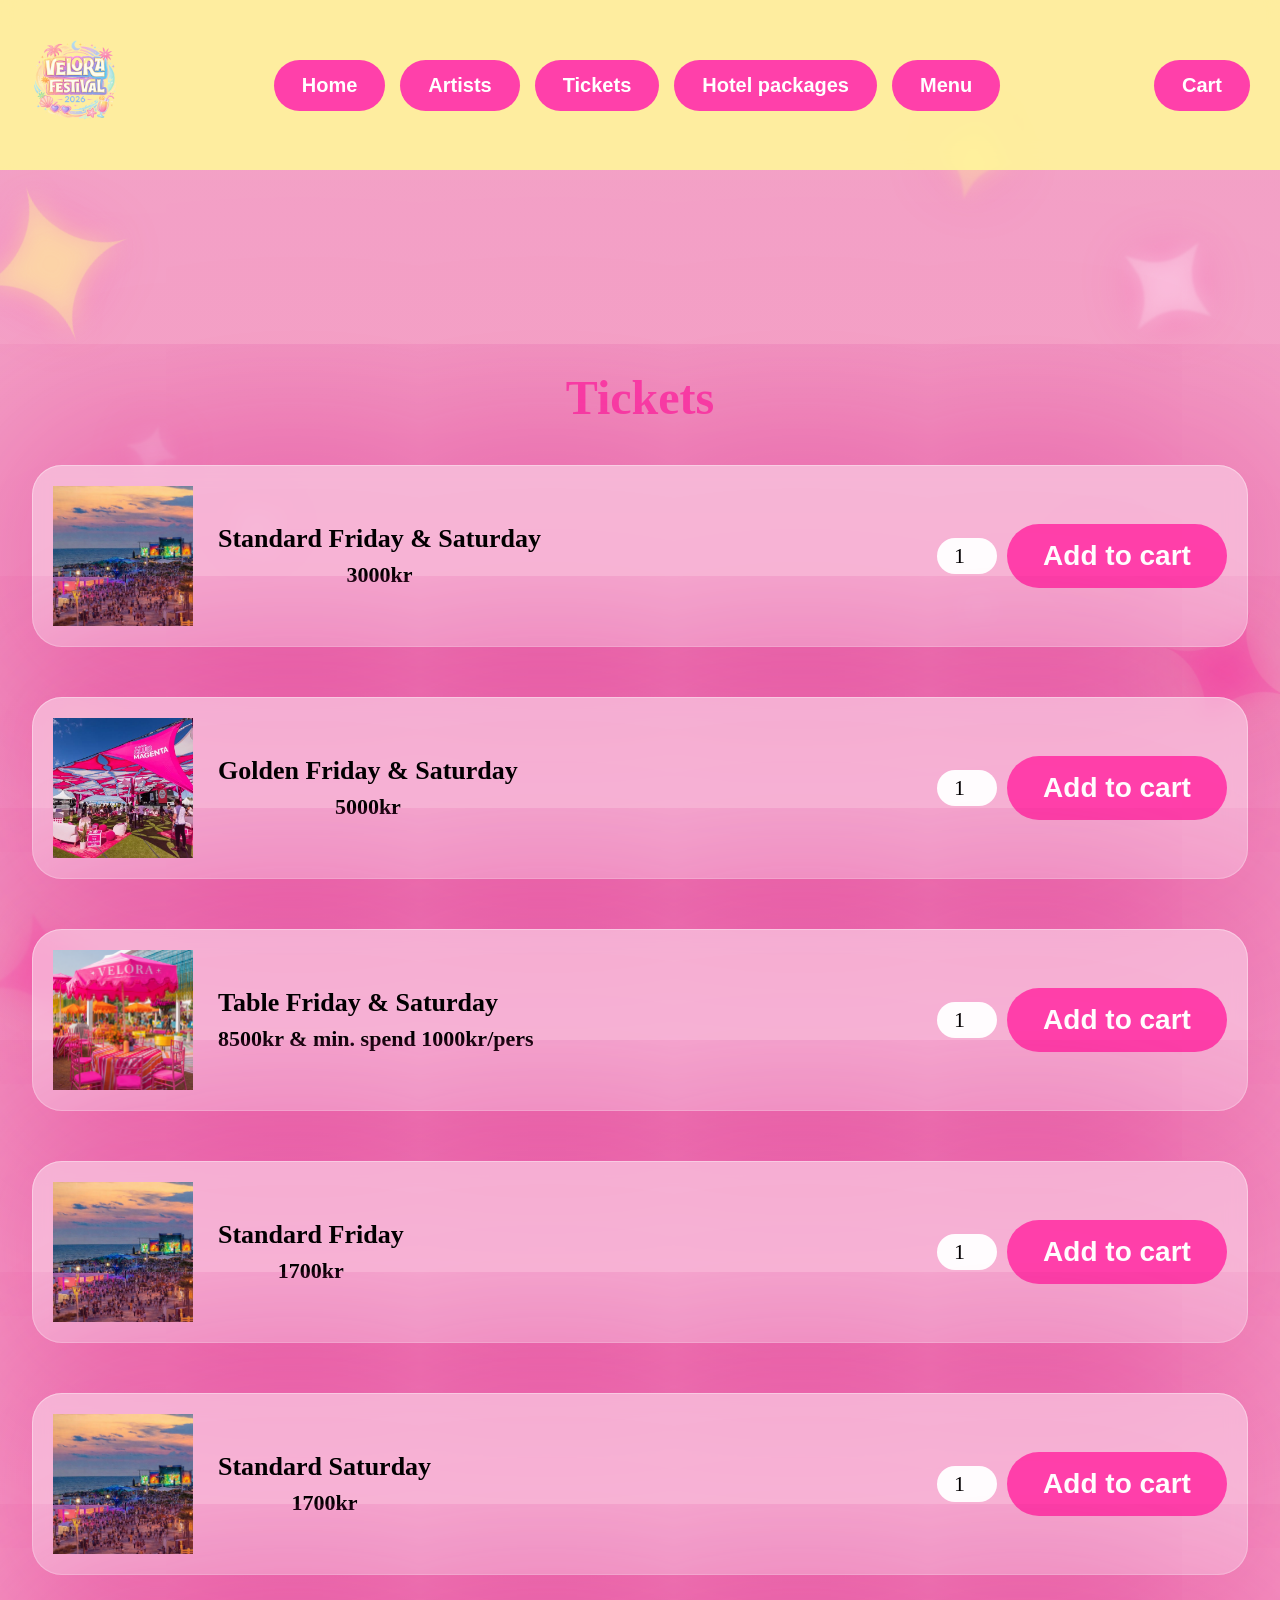
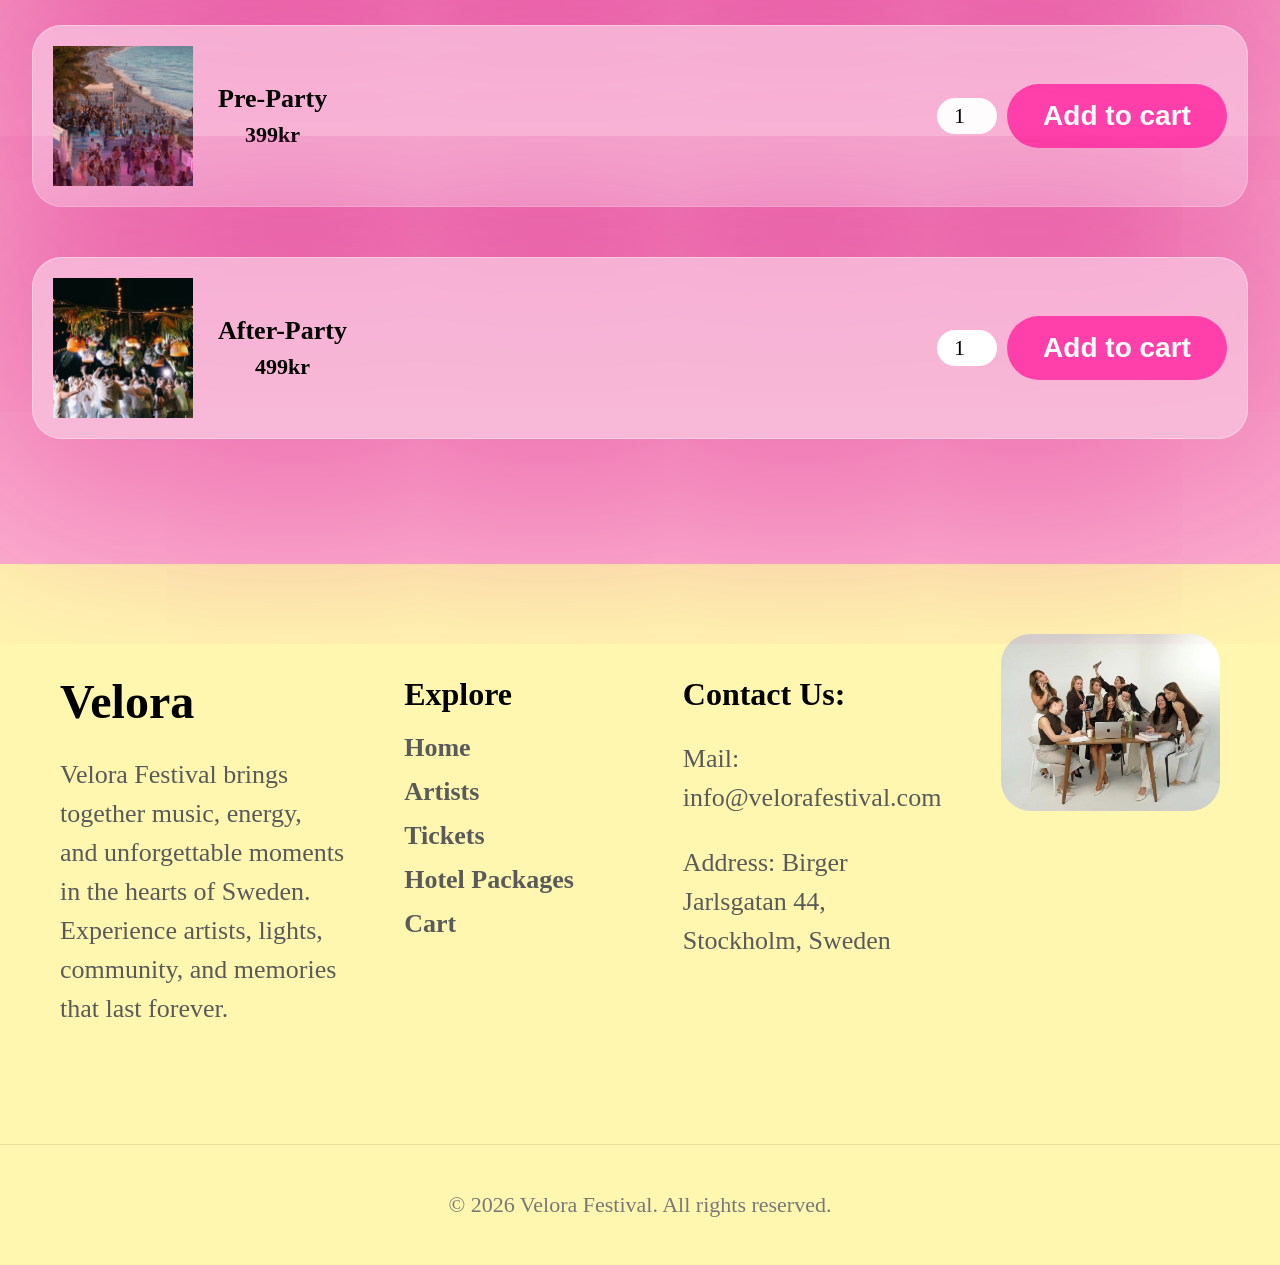
<file: ticketpage.html>
<!doctype html>
<html lang="en">
  <head>
    <meta charset="UTF-8" />
    <meta name="viewport" content="width=device-width, initial-scale=1.0" />
    <link rel="stylesheet" href="../CSS/main.css" />

    <title>Tickets</title>
  </head>
  <body class="tickets-body">
    <header id="header"></header>

    <div class="bg-stars">
      <span class="star star1">✦</span>
      <span class="star star2">✦</span>
      <span class="star star3">✦</span>
      <span class="star star4">✦</span>
      <span class="star star5">✦</span>
      <span class="star star6">✦</span>
      <span class="star star7">✦</span>
      <span class="star star8">✦</span>
    </div>

    <main class="ticket-page">
      <section class="ticket-hero">
        <h1>Tickets</h1>
      </section>
      <section class="ticket-list">
        <div class="ticket-row">
          <img
            src="../images/standard.png"
            alt="Ticket Standard with a image of the festival area"
            class="ticket-icon"
          />
          <div class="ticket-info">
            <h2>Standard Friday & Saturday</h2>
            <p>3000kr</p>
          </div>
          <div class="ticket-actions">
            <input type="number" class="ticket-quantity" min="1" value="1" />
            <button
              class="add-cart-btn"
              data-name="Standard Friday & Saturday"
              data-price="3000"
            >
              Add to cart
            </button>
          </div>
        </div>
        <div class="ticket-row">
          <img
            src="../images/golden.png"
            alt="Ticket golden, image of VIP area"
            class="ticket-icon"
          />
          <div class="ticket-info">
            <h2>Golden Friday & Saturday</h2>
            <p>5000kr</p>
          </div>
          <div class="ticket-actions">
            <input type="number" class="ticket-quantity" min="1" value="1" />
            <button
              class="add-cart-btn"
              data-name="Golden Friday & Saturday"
              data-price="5000"
            >
              Add to cart
            </button>
          </div>
        </div>
        <div class="ticket-row">
          <img
            src="../images/veloramockup2.png"
            alt="Ticket Table, image of the VIP area with tables"
            class="ticket-icon"
          />
          <div class="ticket-info">
            <h2>Table Friday & Saturday</h2>
            <p>8500kr & min. spend 1000kr/pers</p>
          </div>
          <div class="ticket-actions">
            <input type="number" class="ticket-quantity" min="1" value="1" />
            <button
              class="add-cart-btn"
              data-name="Table Friday & Saturday"
              data-price="8500"
            >
              Add to cart
            </button>
          </div>
        </div>
        <div class="ticket-row">
          <img
            src="../images/festival_square.png"
            alt="Ticket Standard Friday, image of the festival area"
            class="ticket-icon"
          />
          <div class="ticket-info">
            <h2>Standard Friday</h2>
            <p>1700kr</p>
          </div>
          <div class="ticket-actions">
            <input type="number" class="ticket-quantity" min="1" value="1" />
            <button
              class="add-cart-btn"
              data-name="Standard Friday"
              data-price="1700"
            >
              Add to cart
            </button>
          </div>
        </div>
        <div class="ticket-row">
          <img
            src="../images/festival_square.png"
            alt="Ticket Standard Saturday, image of the festival area"
            class="ticket-icon"
          />
          <div class="ticket-info">
            <h2>Standard Saturday</h2>
            <p>1700kr</p>
          </div>
          <div class="ticket-actions">
            <input type="number" class="ticket-quantity" min="1" value="1" />
            <button
              class="add-cart-btn"
              data-name="Standard Saturday"
              data-price="1700"
            >
              Add to cart
            </button>
          </div>
        </div>
        <div class="ticket-row">
          <img
            src="../images/preparty.png"
            alt="Ticket Pre-Party, image of the pre-party area"
            class="ticket-icon"
          />
          <div class="ticket-info">
            <h2>Pre-Party</h2>
            <p>399kr</p>
          </div>
          <div class="ticket-actions">
            <input type="number" class="ticket-quantity" min="1" value="1" />
            <button class="add-cart-btn" data-name="Pre Party" data-price="399">
              Add to cart
            </button>
          </div>
        </div>
        <div class="ticket-row">
          <img
            src="../images/afterparty.png"
            alt="Ticket After-Party, image of the after-party area"
            class="ticket-icon"
          />
          <div class="ticket-info">
            <h2>After-Party</h2>
            <p>499kr</p>
          </div>
          <div class="ticket-actions">
            <input type="number" class="ticket-quantity" min="1" value="1" />
            <button
              class="add-cart-btn"
              data-name="After Party"
              data-price="499"
            >
              Add to cart
            </button>
          </div>
        </div>
      </section>
    </main>
    <div id="footer"></div>
    <script src="../JS/script.JS"></script>
  </body>
</html>
</file>
<file: CSS/main.css>
body {
  background-color: rgb(242, 159, 197);
  margin: 0;
  overflow-x: hidden;
  padding-top: 250px;
  background: linear-gradient(
    180deg,
    rgb(242, 159, 197) 0%,
    rgb(255, 180, 210) 100%
  );
}

.header {
  background: rgba(255, 245, 155, 0.9);
  width: 100%;
  height: 170px;
  position: fixed;
  top: 0;
  left: 0;
  z-index: 10000;
  display: flex;
  align-items: center;
  justify-content: space-between;
  padding: 15px 30px;
  backdrop-filter: blur(12px);
}

.nav-center {
  display: flex;
  gap: 15px;
  justify-content: center;
  flex: 1;
}
.container {
  width: 100%;
  max-width: 1200px;
  margin: 0 auto;
  padding: 20px;
  box-sizing: border-box;
}
a {
  text-decoration: none;
  color: inherit;
}

.logo-small {
  width: 90px;
  justify-self: end;
}
.nav-right {
  display: flex;
  align-items: center;
}

.menu-btn {
  background: rgb(255, 64, 170);
  color: white;
  border-radius: 40px;
  padding: 14px 28px;
  font-size: 20px;
  font-weight: bold;
  font-family: Poppins, sans-serif;
  transition: all 0.3s ease;
}

.menu-btn:hover {
  box-shadow: 0 0 15px rgba(255, 64, 170, 0.7);
  transform: translateY(-2px);
}

.ticket-yellow {
  display: inline-block;
  margin: 10px auto;
  background: rgb(255, 245, 155);
  color: black;
  border: none;
  border-radius: 40px;
  padding: 10px 25px;
  font-size: 28px;
  font-weight: bold;
  font-family: Poppins, sans-serif;
  transition: all 0.3s ease;
}

.ticket-yellow:hover {
  box-shadow: 0 0 20px rgba(255, 245, 155, 0.8);
  transform: translateY(-2px);
}

.ticket-pink {
  display: flex;
  justify-content: center;
  text-align: center;
  margin-left: auto;
  margin-right: auto;
  width: 180px;
  background: rgb(251, 85, 171);
  color: white;
  border-radius: 40px;
  padding: 12px 0px;
  font-size: 28px;
  font-weight: bold;
  font-family: Poppins, sans-serif;
}
.ticket-pink:hover {
  box-shadow: 0 0 20px rgba(255, 0, 153, 0.8);
  transform: translateY(-2px);
}
.ticket-pink2 {
  display: flex;
  justify-content: center;
  text-align: center;
  margin-left: 80%;
  margin-right: 20%;
  width: 180px;
  background: rgb(251, 85, 171);
  color: white;
  border-radius: 40px;
  padding: 12px 0px;
  font-size: 28px;
  font-weight: bold;
  font-family: Poppins, sans-serif;
}
.ticket-pink2:hover {
  box-shadow: 0 0 20px rgba(255, 0, 153, 0.8);
  transform: translateY(-2px);
}
h1 {
  color: rgb(255, 64, 170);
  font-family: Georgia, serif;
  font-size: 48px;
  text-align: center;
}
p {
  color: black;
  font-family: Georgia, serif;
  font-size: 22px;
  text-align: center;
}

.gallery,
.gallery2 {
  display: grid;
  grid-template-columns: repeat(3, 1fr);
  gap: 30px;
  width: 100%;
  max-width: 1400px;
  margin: 0 auto;
}

.gallery-card,
.gallery2-card {
  width: 100%;
  max-width: 1200px;
  margin: 0;
  backdrop-filter: blur(12px);
  padding: 5px;
  border-radius: 35px;
  box-sizing: border-box;
  display: flex;
  justify-content: center;
  align-items: center;
}

.gallery-card img,
.gallery2-card img {
  width: 100%;
  height: 540px;
  object-fit: cover;
  border-radius: 30px;
  display: block;
  flex-shrink: 0;
  box-shadow:
    0 10px 25px rgba(0, 0, 0, 0.2),
    0 0 30px rgba(255, 64, 170, 0.25);
  transition: transform 0.4s ease;
}

.gallery-card img:hover {
  transform: scale(1.03);
}
.gallery2-card img:hover {
  transform: scale(1.03);
}

.pink-box2 {
  width: 100%;
  max-width: 1400px;
  margin: -2px auto 60px auto;
  background: rgba(247, 189, 219, 0.75);
  backdrop-filter: blur(10px);
  padding: 10px;
  border-radius: 30px;
  box-shadow:
    0 0 80px rgba(255, 64, 170, 0.45),
    0 0 160px rgba(220, 40, 140, 0.35); /*AI help - glow effect around*/
  box-sizing: border-box;
}
.artists-title {
  display: flex;
  flex-direction: column;
  align-items: center;
  font-size: 48px;
  color: rgb(255, 0, 140);
  margin-bottom: 40px;
}
.artist-grid {
  display: grid;
  grid-template-columns: repeat(2, minmax(0, 1fr));
  gap: 40px;
  width: 100%;
  max-width: 1200px;
  margin: 0 auto;
  align-items: start;
}
.artist-card {
  text-align: center;
  width: 100%;
  text-align: center;
}
.artist-card img {
  width: 100%;
  height: 350px;
  object-fit: cover;
  border-radius: 20px;
  box-shadow: 0 0 25px rgba(255, 64, 170, 0.4);
}
.artist-card h2 {
  margin-top: 15px;
  font-size: 26px;
  color: rgb(0, 0, 0);
  font-family: Georgia, serif;
}
.artist-column {
  display: flex;
  flex-direction: column;
  gap: 30px;
}

.day-titles {
  display: grid;
  grid-template-columns: repeat(2, 1fr);
  width: 100%;
  max-width: 1400px;
  margin: 0 auto 20px auto;
  text-align: center;
}
.day-titles h2 {
  color: rgb(255, 64, 170);
  font-size: 42px;
  margin: 0;
  font-family: Georgia, serif;
}
.tickets-body {
  margin: 0;
  font-family: Georgia, serif;
}
.ticket-hero {
  text-align: center;
  margin-top: 120px;
}

.ticket-list {
  width: 95%;
  margin: 0 auto;
  display: flex;
  flex-direction: column;
  gap: 25px;
}
.ticket-row {
  display: flex;
  align-items: center;
  gap: 25px;
  margin-bottom: 25px;
  background: rgb(247, 189, 219, 0.75);
  backdrop-filter: blur(10px);
  border-radius: 30px;
  padding: 20px;
  border: 1px solid rgba(255, 255, 255, 0.35);
  transition: all 0.3s ease;
  box-shadow: 0 0 250px rgb(220, 40, 140);
}
.ticket-row img {
  width: 140px;
  height: 140px;
  object-fit: cover;
}

.ticket-row:hover {
  transform: translateY(-2px);
}

.ticket-info h2 {
  font-size: 26px;
  margin: 0;
  color: black;
}
.ticket-info p {
  font-size: 22px;
  font-weight: bold;
  margin: 8px 0 0 0;
  color: black;
}
.ticket-row button {
  background: rgb(255, 64, 170);
  color: white;
  border: none;
  border-radius: 40px;
  padding: 16px 18px;
  font-size: 28px;
  font-weight: bold;
  font-family: Poppins, sans-serif;
}
.hotel-page {
  width: 100%;
  max-width: 95%;
  margin: 80px auto 0 auto;
  background: rgb(247, 189, 219);
  padding: 40px 25px 30px;
  box-sizing: border-box;
}
.hotel-title {
  text-align: center;
  color: rgb(255, 0, 140);
  font-size: 48px;
  margin-bottom: 40px;
}
.hotel-subtitle {
  text-align: center;
  color: rgb(255, 62, 168);
  font-size: 26px;
  margin-bottom: 20px;
}
.hotel-description {
  text-align: center;
  color: rgb(255, 99, 185);
  font-size: 22px;
  margin-bottom: 30px;
}
.hotel-list {
  display: flex;
  flex-direction: column;
  gap: 20px;
}
.hotel-card {
  display: flex;
  align-items: center;
  gap: 30px;
}
.hotel-card img {
  width: 450px;
  height: 450px;
  object-fit: cover;
  display: block;
  flex-shrink: 0;
}
.hotel-info h2 {
  font-size: 26px;
  margin: 0 0 18px 0;
  color: black;
}
.hotel-info p {
  font-size: 22px;
  margin: 0 0 10px 0;
  color: black;
}
.book-btn {
  background: rgb(255, 64, 170);
  color: white;
  border: none;
  border-radius: 40px;
  padding: 12px 70px;
  font-size: 28px;
  font-weight: bold;
  font-family: Poppins, sans-serif;
}
.menu-page {
  background-color: rgb(242, 159, 197);
  margin: 0;
  min-height: 100vh;
  display: flex;
  flex-direction: column;
}
.menu-container {
  flex: 1;
  display: flex;
  flex-direction: column;
  justify-content: center;
  align-items: center;
}
.menu-title {
  text-align: center;
  font-size: 48px;
  color: rgb(255, 0, 140);
  margin-bottom: 40px;
}
.menu-links {
  display: flex;
  flex-direction: column;
  align-items: center;
  gap: 20px;
}
.menu-links a {
  display: inline-block;
  background: rgb(255, 64, 170);
  color: white;
  font-size: 22px;
  padding: 10px 20px;
  border-radius: 30px;
  width: 200px;
  text-align: center;
}
.cart-body {
  padding-top: 175px;
  background-color: rgb(242, 159, 197);
  font-family: Georgia, serif;
}
.cart-content {
  flex: 1;
  padding-top: 8%;
  margin: 0 auto;
  text-align: center;
  max-width: 1500px;
  width: 95%;
}
.cart-title-row {
  position: relative;
}
.cart-title-row h1 {
  margin: 0;
  color: rgb(76, 166, 255);
  font-size: 48px;
}
.black-arrow {
  position: absolute;
  left: 1px;
  top: 50%;
  font-size: 28px;
}
#cart-items h2 {
  font-size: 26px;
  margin: 0;
}
#cart-items p {
  font-size: 22px;
  margin: 4px 0;
}
.cart-buttons {
  margin-top: 20px;
  display: flex;
  justify-content: center;
  gap: 40px;
  font-family: Poppins, sans-serif;
}
.cart-btn:hover {
  background-color: #e63f91;
}
.total-price {
  text-align: center;
  margin-top: 60px;
  font-size: 22px;
}
.cart-layout {
  display: grid;
  grid-template-columns: 2fr 1fr;
  gap: 40px;
  align-items: stretch;
  margin-top: 50px;
}
.cart-left {
  background: rgb(247, 189, 219, 0.85);
  border-radius: 30px;
  padding: 40px;
  min-height: 500px;
  box-shadow:
    0px 8px 20px rgba(0, 0, 0, 0.15),
    0 8px 20px rgba(0, 0, 0, 0.15);
}
.customer-info {
  background: rgb(247, 189, 219);
  border-radius: 30px;
  padding: 30px;
  display: flex;
  flex-direction: column;
  justify-content: flex-start;
  box-shadow: 0 8px 20px rgba(0, 0, 0, 0.15);
}
.customer-info h2 {
  text-align: center;
  font-size: 26px;
  margin-bottom: 35px;
}
.customer-info input {
  width: 100%;
  box-sizing: border-box;
  margin-bottom: 25px;
  padding: 18px 20px;
  border: none;
  border-radius: 22px;
  font-family: Georgia, serif;
  font-size: 18px;
  background: white;
}
.form-row {
  display: flex;
  gap: 15px;
}
.form-row input {
  width: 50%;
}
/*Use this when screen 1200px or smaller*/
@media (max-width: 1200px) {
  .cart-layout {
    grid-template-columns: 1fr;
  }
  .form-row {
    flex-direction: column;
    gap: 0;
  }
  .hotel-card {
    flex-direction: column;
    text-align: center;
    align-items: center;
  }

  .hotel-card img {
    width: 100%;
    max-width: 500px;
    height: auto;
  }

  .book-btn {
    align-self: center;
  }
}
.payment-btn,
.continue-btn {
  border: none;
  border-radius: 999px;
  color: white;
  font-weight: bold;
  font-family: Georgia, serif;
  font-size: 26px;
  padding: 12px 28px;
  margin: 0;
  transform: none;
}

.payment-btn {
  background: rgb(76, 166, 255);
}

.continue-btn {
  background: rgb(255, 64, 170);
}

.cart-page {
  display: flex;
  flex-direction: column;
  min-height: 100vh;
}
.ticket-actions {
  margin-left: auto;
  display: flex;
  flex-direction: row;
  align-items: center;
  gap: 10px;
}
.ticket-quantity {
  width: 60px;
  padding: 5px;
  border-radius: 20px;
  border: none;
  text-align: center;
  font-size: 22px;
  font-family: Georgia, serif;
  justify-content: right;
}
.add-cart-btn {
  width: 220px;
  padding: 10px 25px;
  background: rgb(255, 64, 170);
  color: white;
  border: none;
  border-radius: 40px;
  font-size: 26px;
  font-weight: bold;
  font-family: Georgia, serif;
  cursor: pointer;
}
.add-cart-btn:hover {
  box-shadow: 0 0 15px rgba(255, 64, 170, 0.7);
  transform: translateY(-2px);
}

.cart-ticket {
  background: transparent;
  border-radius: 20px;
  padding: 40px;
  width: 100%;
  box-sizing: border-box;
  display: flex;
  gap: 35px;
  align-items: flex-start;
  box-shadow: none;
}
.cart-ticket img {
  width: 300px;
  height: 300px;
  object-fit: cover;
  border-radius: 10px;
}
.cart-ticket button {
  background: rgb(255, 64, 170);
  color: white;
  border: none;
  border-radius: 40px;
  padding: 14px 25px;
  font-family: georgia, serif;
  font-size: 26px;
  font-weight: bold;
  cursor: pointer;
}
.cart-details {
  display: flex;
  flex-direction: column;
  align-items: flex-start;
  gap: 15px;
  text-align: left;
}
.remove-btn {
  margin-top: 10px;
}

.cart-ticket button:hover {
  box-shadow: 0 0 15px rgba(255, 64, 170, 0.7);
  transform: translateY(-2px);
}
.cart-quantity {
  width: 60px;
  padding: 5px;
  border-radius: 20px;
  border: none;
  text-align: center;
  font-size: 22px;
  font-family: Georgia, serif;
}
.video-hero {
  position: relative;
  width: 100%;
  height: 800px;
  overflow: hidden;
  border-bottom-left-radius: 30px;
  border-bottom-right-radius: 30px;
  border-top-left-radius: 30px;
  border-top-right-radius: 30px;
}

.video-hero::after {
  content: "";
  position: absolute;
  width: 100%;
  height: 100%;
  background: radial-gradient(circle, rgba(255, 64, 170, 0.2), transparent 70%);
  top: 0;
  left: 0;
}

.bg-video {
  position: absolute;
  top: 0;
  left: 0;
  width: 100%;
  height: 100%;
  object-fit: cover;
  z-index: 0;
}

.video-overlay {
  position: absolute;
  top: 0;
  left: 0;
  width: 100%;
  height: 100%;
  background: rgba(0, 0, 0, 0.3);
  z-index: 1;
}
/*video in index.html*/
.hero-content {
  position: absolute;
  top: 50%;
  left: 50%;
  transform: translate(-50%, -50%);
  text-align: center;
  color: white;
  z-index: 2;
}

.hero-title {
  font-size: 60px;
  font-weight: bold;
  margin-bottom: 10px;
  color: rgb(255, 0, 140);
}

.hero-date {
  font-size: 28px;
  margin-bottom: 25px;
  color: rgb(251, 85, 171);
  font-weight: bold;
}

.hero-btn {
  display: inline-block;
  margin: 0 auto;
  animation: float 3s ease-in-out infinite;
}

@keyframes float {
  0% {
    transform: translateY(0);
  }
  50% {
    transform: translateY(-6px);
  }
  100% {
    transform: translateY(0);
  }
}

img {
  transition:
    transform 0.4s ease,
    box-shadow 0.4s ease;
}

img:hover {
  transform: scale(1.03);
}

/* Responsive for mobile screens */
@media (max-width: 768px) {
  .header,
  .ticket-row,
  .hotel-card,
  .cart-ticket {
    flex-direction: column;
    text-align: center;
  }

  .nav-center,
  .nav-right,
  .ticket-actions,
  .cart-buttons {
    flex-wrap: wrap;
    justify-content: center;
  }

  .pink-box2,
  .pink-box3 {
    width: 90%;
    padding: 20px;
  }

  .ticket-yellow,
  .add-cart-btn,
  .continue-btn,
  .payment-btn {
    font-size: 26px;
    padding: 10px 18px;
  }
  .hero-title {
    font-size: 48px;
  }

  .hero-date,
  .date {
    font-size: 26px;
  }
  .gallery,
  .gallery2 {
    grid-template-columns: 1fr;
  }

  .gallery-card img,
  .gallery2-card img {
    height: auto;
  }
  .artist-grid {
    grid-template-columns: 1fr;
  }
}

/* bakgrund med stjärnor*/
body {
  position: relative;
}
main,
.hotel-page,
.cart-page,
.menu-container {
  position: relative;
  z-index: 2;
}

body::before {
  content: "✦";
  position: fixed;
  top: 140px;
  left: -40px;
  font-size: 220px;
  color: rgba(255, 245, 155, 0.35);
  transform: rotate(-18deg);
  text-shadow:
    0 0 25px rgba(255, 245, 155, 0.5),
    0 0 60px rgba(255, 64, 170, 0.3);
  z-index: 0;
  pointer-events: none;
}

body::after {
  content: "✦";
  position: fixed;
  bottom: 120px;
  right: -20px;
  font-size: 180px;
  color: rgba(255, 64, 170, 0.28);
  transform: rotate(22deg);
  text-shadow:
    0 0 30px rgba(255, 64, 170, 0.5),
    0 0 80px rgba(255, 245, 155, 0.25);
  z-index: 0;
  pointer-events: none;
}

.bg-stars {
  position: fixed;
  inset: 0;
  pointer-events: none;
  z-index: 0;
}

.star {
  position: absolute;
  font-weight: bold;
  line-height: 1;
  filter: blur(1px);
  animation: floatStar 7s ease-in-out infinite;
}

.star1 {
  top: 220px;
  right: 60px;
  font-size: 140px;
  color: rgba(255, 255, 255, 0.18);
  transform: rotate(35deg);
  text-shadow:
    0 0 20px rgba(255, 255, 255, 0.3),
    0 0 50px rgba(255, 64, 170, 0.4);
}

.star2 {
  bottom: 100px;
  left: 40px;
  font-size: 110px;
  color: rgba(255, 245, 155, 0.25);
  transform: rotate(-28deg);
  text-shadow:
    0 0 30px rgba(255, 245, 155, 0.35),
    0 0 60px rgba(255, 64, 170, 0.25);
  animation-delay: 2s;
}

.star3 {
  top: 420px;
  left: 120px;
  font-size: 70px;
  color: rgba(255, 255, 255, 0.15);
  transform: rotate(15deg);
  text-shadow:
    0 0 20px rgba(255, 255, 255, 0.3),
    0 0 50px rgba(255, 64, 170, 0.25);
  animation-delay: 1s;
}

.star4 {
  top: 520px;
  right: 140px;
  font-size: 95px;
  color: rgba(255, 245, 155, 0.18);
  transform: rotate(-24deg);
  text-shadow:
    0 0 25px rgba(255, 245, 155, 0.35),
    0 0 60px rgba(255, 64, 170, 0.3);
  animation-delay: 3s;
}

.star5 {
  bottom: 260px;
  right: 280px;
  font-size: 60px;
  color: rgba(255, 255, 255, 0.14);
  transform: rotate(35deg);
  text-shadow:
    0 0 20px rgba(255, 255, 255, 0.25),
    0 0 40px rgba(255, 64, 170, 0.2);
  animation-delay: 2s;
}

.star6 {
  top: 900px;
  left: -20px;
  font-size: 160px;
  color: rgba(255, 64, 170, 0.18);
  transform: rotate(-15deg);
  text-shadow:
    0 0 30px rgba(255, 64, 170, 0.4),
    0 0 70px rgba(255, 245, 155, 0.2);
  animation-delay: 4s;
}

.star7 {
  top: 100px;
  right: 260px;
  font-size: 120px;
  color: rgba(255, 245, 155, 0.2);
  transform: rotate(12deg);
  text-shadow:
    0 0 25px rgba(255, 245, 155, 0.35),
    0 0 60px rgba(255, 64, 170, 0.25);
  animation-delay: 5s;
}

.star8 {
  bottom: 320px;
  left: 220px;
  font-size: 90px;
  color: rgba(255, 255, 255, 0.12);
  transform: rotate(-32deg);
  text-shadow:
    0 0 25px rgba(255, 255, 255, 0.2),
    0 0 50px rgba(255, 64, 170, 0.3);
  animation-delay: 1.5s;
}

@keyframes floatStar {
  0% {
    transform: translateY(0px) rotate(0deg);
  }
  50% {
    transform: translateY(-10px) rotate(4deg);
  }
  100% {
    transform: translateY(0px) rotate(0deg);
  }
} /*AI help - Stars moving*/

/* Logga Startpage*/
.festival-logo-wrap {
  width: 100%;
  display: flex;
  justify-content: center;
  margin-top: 2px;
  margin-bottom: -18px;
  position: relative;
  z-index: 3;
}
.festival-logo {
  width: 520px;
  max-width: 92%;
  height: auto;
  filter: drop-shadow(0 0 25px rgba(255, 255, 255, 0.25))
    drop-shadow(0 0 50px rgba(255, 64, 170, 0.18));
  transition: transform 0.4s ease;
}
.festival-logo:hover {
  transform: scale(1.02);
}
.artist-wrapper {
  position: fixed;
  top: 170px;
  left: 0;
  width: 100%;
  height: 80px;
  background: rgba(255, 64, 170, 0.95);
  overflow: hidden;
  display: flex;
  align-items: center;
  z-index: 9999;
  margin: 0;
  padding: 0;
  box-shadow:
    0 0 30px rgba(255, 64, 170, 0.3),
    0 0 60px rgba(220, 40, 140, 0.2);
}
.artist-move {
  position: absolute;
  left: 0;
  display: flex;
  align-items: center;
  gap: 80px;
  width: max-content;
  animation: infiniteScroll 50s linear infinite;
}
.artist-move span {
  font-size: 26px;
  font-weight: bold;
  color: rgb(0, 17, 146);
  font-family: Georgia, serif;
  white-space: nowrap;
}

.sponsor-wrapper {
  width: 100%;
  overflow: hidden;

  margin-top: 80px;
  margin-bottom: 20px;
  position: relative;
}
.sponsor-move {
  display: flex;
  gap: 30px;
  width: max-content;
  animation: infiniteScroll 40s linear infinite;
}
.sponsor-move img {
  width: 200px;
  height: 180px;
  object-fit: contain;
  flex-shrink: 0;
  transition: transform 0.4s ease;
}
.sponsor-move img:hover {
  transform: scale(1.03);
}

@keyframes infiniteScroll {
  from {
    transform: translateX(0);
  }

  to {
    transform: translateX(-50%);
  }
}

/*footer*/

.site-footer {
  padding-top: 70px;
  margin-top: 100px;
  background-color: rgb(255, 247, 176);
}

.footer-container {
  max-width: 1400px;
  margin: 0 auto;
  padding: 0 60px 50px;
  display: grid;
  grid-template-columns: 1.3fr 1fr 1fr 1fr;
  gap: 60px;
  align-items: start;
}

.footer-brand h2 {
  font-size: 48px;
  margin-bottom: 20px;
  color: black;
}

.footer-brand p {
  text-align: left;
  font-size: 26px;
  line-height: 1.5;
  color: rgb(90, 90, 90);
}

.footer-links h4,
.footer-contact h4 {
  font-size: 32px;
  margin-bottom: 20px;
  color: black;
}

.footer-links ul {
  list-style: none;
  padding: 0;
  margin: 0;
}

.footer-links li {
  margin-bottom: 14px;
}

.footer-links a {
  font-size: 26px;
  font-weight: bold;
  color: rgb(90, 90, 90);
  transition: 0.3s;
}

.footer-links a:hover {
  color: rgb(255, 64, 170);
}

.footer-contact p {
  text-align: left;
  font-size: 26px;
  line-height: 1.5;
  color: rgb(90, 90, 90);
}

.footer-team img {
  width: 100%;
  max-width: 400px;
  border-radius: 30px;
  object-fit: cover;
}

.footer-bottom {
  border-top: 1px solid rgba(0, 0, 0, 0.1);
  margin-top: 40px;
  padding: 25px;
}

.footer-bottom p {
  font-size: 22px;
  color: rgb(120, 120, 120);
  text-align: center;
}

* {
  box-sizing: border-box; //*AI helped with the * to choose alla elements from page*/
}

img,
video {
  max-width: 100%;
}
.mobile-day {
  display: none;
}

/* Ipad screen responsivness*/
@media (min-width: 769px) and (max-width: 1024px) {
  .header {
    height: 250px;
    padding: 15px 20px;
    display: grid;
    grid-template-columns: 120px 1fr 120px;
    grid-template-rows: auto auto;
    align-items: center;
  }
  
  .logo-small {
    grid-column: 1;
    grid-row: 1;
    justify-self: center;
  }

.nav-center {
    gap: 10px;
  }

  .nav-right {
    grid-column: 3;
    grid-row: 1;
    justify-self: end;
    align-self: center;
    padding-right: 20px;
  }

  .menu-btn {
    font-size: 18px;
    padding: 10px 18px;
    white-space: nowrap;
  }

  body {
    padding-top: 330px;
  }
  .artist-wrapper {
    top: 250px;
    height: 80px;
  }

  .cart-body {
    padding-top: 260px;
  }
}

/* Mobile responsivness */
@media (max-width: 768px) {
  .header {
    height: 210px;
    padding: 15px 10px;
  }

  body {
    padding-top: 290px;
  }

  .artist-wrapper {
    top: 210px;
  }

  .menu-btn {
    font-size: 15px;
    padding: 8px 14px;
  }

  .logo-small {
    width: 70px;
  }

  .nav-center {
    gap: 10px;
  }
 
  .day-titles {
    display: none;
  }

  .mobile-day {
    display: block;
    font-size: 38px;
    font-weight: bold;
    color: rgb(255, 64, 170);
    text-align: center;
    margin-bottom: 20px;
    margin-top: 40px;
  }

  .artist-grid {
    grid-template-columns: 1fr;
  }
}
/*Responsive footer*/
@media (max-width: 950px) {
  .footer-container {
    grid-template-columns: 1fr;
    text-align: center;
    padding: 0 25px 40px;
    gap: 30px;
  }

  .footer-brand p,
  .footer-contact p {
    text-align: center;
  }

  .footer-brand h2,
  .footer-links h4,
  .footer-contact h4 {
    font-size: 32px;
  }

  .footer-links a,
  .footer-brand p,
  .footer-contact p {
    font-size: 20px;
  }

  .footer-team img {
    margin: 0 auto;
  }
}
</file>
